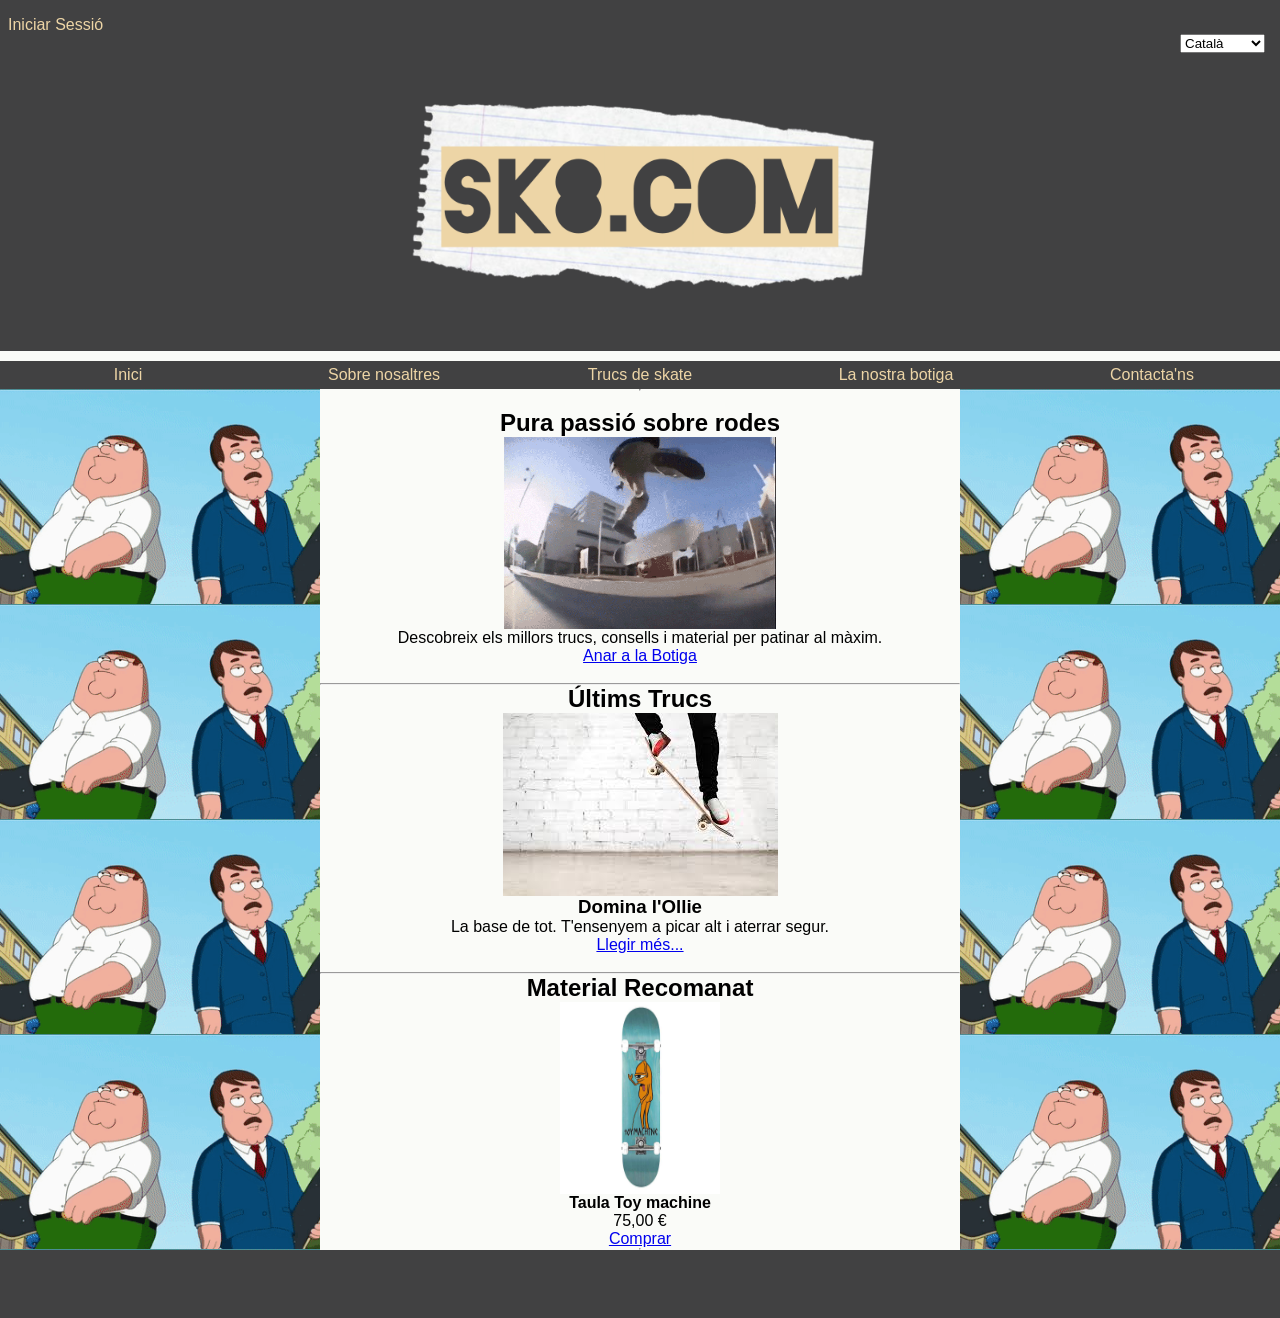
<file: index.html>
<!DOCTYPE html>
<html lang="ca">
    <head>
        <meta charset="utf-8">
        <meta http-equiv="X-UA-Compatible" content="IE=edge">
        <title>SK8.com</title>
        <meta name="author" content="Marc & Pau">
        <meta name="description" content="Skate">
        <meta name="viewport" content="width=device-width, initial-scale=1">
        <link rel="icon" type="image/x-icon" href="./img/sk8icon.png">

        <link rel="stylesheet" type="text/css" href="./css/style.css">
        <link rel="stylesheet" type="text/css" href="./css/index.css">
        <link rel="stylesheet" type="text/css" href="./css/colors.css">
        
        <script src="./js/script.js"></script>
    </head>
    <body class="body">
      <header class="header">
        <img src="./img/BannerSK8.png" alt="logo" class="logo">
        
        <div class="lang-container" style="margin-left: auto; margin-right: 15px;">
            <select id="langSelect">
              <option value="ca">Català</option>
              <option value="es">Castellano</option>
              <option value="en">English</option>
            </select>
        </div>

        <div class="loginDiv">
            <a href="./html/login.html" i18n data-ca="Iniciar Sessió" data-es="Iniciar Sesión" data-en="Login">Iniciar Sessió</a>
        </div>
      </header> 

      <nav class="nav">
        <a href="./index.html" i18n data-ca="Inici" data-es="Inicio" data-en="Home">Inici</a>
        <a href="./html/about.html" i18n data-ca="Sobre nosaltres" data-es="Sobre nosotros" data-en="About us">Sobre nosaltres</a>
        <a href="./html/posts.html" i18n data-ca="Trucs de skate" data-es="Trucos de skate" data-en="Skate tricks">Trucs de skate</a>
        <a href="./html/store.html" i18n data-ca="La nostra botiga" data-es="Nuestra tienda" data-en="Our store">La nostra botiga</a>
        <a href="./html/contact.html" i18n data-ca="Contacta'ns" data-es="Contáctanos" data-en="Contact us">Contacta'ns</a>
      </nav>

      <main class="main">
        <div class="aside"></div>
        <div class="main-content">
          <section class="hero-section">
            <div class="hero-content">
              <hr>
              <br>
                <h1 i18n data-ca="Pura passió sobre rodes" data-es="Pura pasión sobre ruedas" data-en="Pure passion on wheels">Pura passió sobre rodes</h1>
                <img src="/img/giphy.gif" alt="Skate">
                <p i18n data-ca="Descobreix els millors trucs, consells i material per patinar al màxim." data-es="Descubre los mejores trucos, consejos y material para patinar al máximo." data-en="Discover the best tricks, tips, and gear to skate to the fullest.">Descobreix els millors trucs, consells i material per patinar al màxim.</p>
                <a href="./html/store.html" class="btn btn-secondary" i18n data-ca="Anar a la Botiga" data-es="Ir a la Tienda" data-en="Go to the Store">Anar a la Botiga</a>
            </div>
          </section>

          <section class="featured-tricks">
            <br>
            <hr>
              
              <div class="tricks-grid">
                  <article class="trick-card">
                    <h2 i18n data-ca="Últims Trucs" data-es="Últimos Trucos" data-en="Latest Tricks">Últims Trucs</h2>
                      <img src="/img/images.jpg" alt="Com fer un Ollie">
                      <h3 i18n data-ca="Domina l'Ollie" data-es="Domina el Ollie" data-en="Master the Ollie">Domina l'Ollie</h3>
                      <p i18n data-ca="La base de tot. T'ensenyem a picar alt i aterrar segur." data-es="La base de todo. Te enseñamos a saltar alto y aterrizar seguro." data-en="The foundation of everything. We teach you to pop high and land safely.">La base de tot. T'ensenyem a picar alt i aterrar segur.</p>
                      <a href="./html/posts.html" i18n data-ca="Llegir més..." data-es="Leer más..." data-en="Read more...">Llegir més...</a>
                  </article>
                  </div>
          </section>

          <section class="featured-store">
            <br>
            <hr>
              
              <div class="products-flex">
                  <div class="product-item">
                    <h2 i18n data-ca="Material Recomanat" data-es="Material Recomendado" data-en="Recommended Gear">Material Recomanat</h2>
                      <img src="/img/skateboard-toy-machine-pee-sect-7625.jpg" alt="Taula Sk8">
                      <h4 i18n data-ca="Taula Toy machine" data-es="Tabla Toy machine" data-en="Toy machine deck">Taula Toy machine</h4>
                      <p>75,00 €</p>
                      <a href="./html/store.html" i18n data-ca="Comprar" data-es="Comprar" data-en="Buy">Comprar</a>
                      <hr>
                  </div>
                  </div>
          </section>

        </div>
        <div class="aside"></div>
      </main>
    
      <footer class="footer">
        <marquee behavior="scroll" direction="left">
          <div class="marqueeDiv">
            <img src="./img/sk8icon.png" alt="icon"> 
            <p i18n data-ca="Sk8. De sk8ers, per sk8ers. ©2026 Pau & Marc productions" data-es="Sk8. De sk8ers, para sk8ers. ©2026 Pau & Marc productions" data-en="Sk8. By sk8ers, for sk8ers. ©2026 Pau & Marc productions">Sk8. De sk8ers, per sk8ers. ©2026 Pau & Marc productions</p>
          </div>
        </marquee>
      </footer>
        
    </body>
</html>
</file>
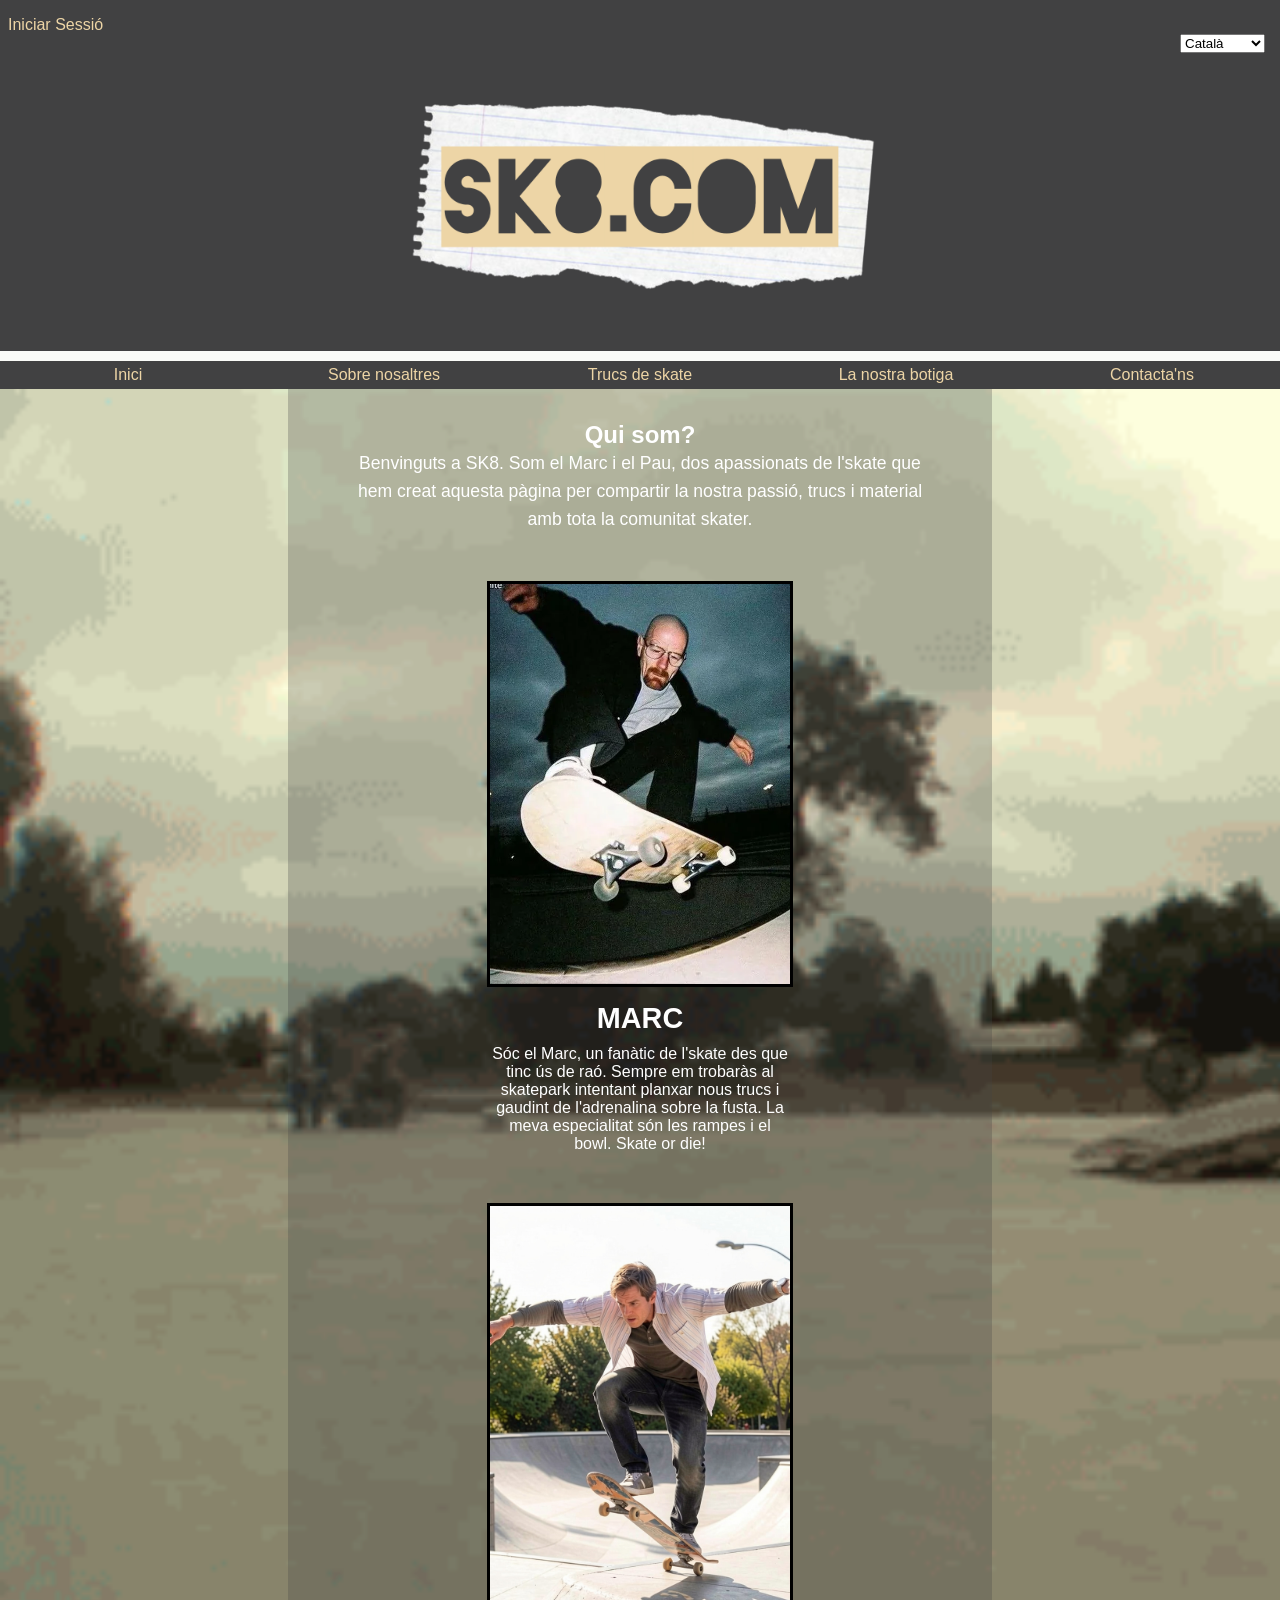
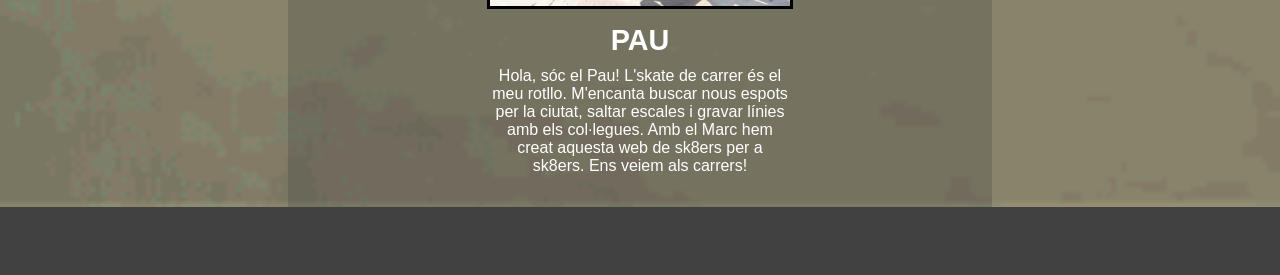
<file: html/about.html>
<!DOCTYPE html>
<html lang="ca">
    <head>
        <meta charset="utf-8">
        <meta http-equiv="X-UA-Compatible" content="IE=edge">
        <title i18n data-ca="SK8.com - Sobre nosaltres" data-es="SK8.com - Sobre nosotros" data-en="SK8.com - About us">SK8.com - Sobre nosaltres</title>
        <meta name="author" content="Marc & Pau">
        <meta name="description" content="Skate">
        <meta name="viewport" content="width=device-width, initial-scale=1">
        <link rel="icon" type="image/x-icon" href="./../img/sk8icon.png">

        <link rel="stylesheet" type="text/css" href="./../css/style.css">
        <link rel="stylesheet" type="text/css" href="./../css/about.css">
        <link rel="stylesheet" type="text/css" href="./../css/colors.css">
        
        <script src="./../js/script.js"></script>
    </head>
    <body class="body">
      <header class="header">
        <img src="./../img/BannerSK8.png" alt="logo" class="logo">
        
        <div class="lang-container" style="margin-left: auto; margin-right: 15px;">
            <select id="langSelect">
              <option value="ca">Català</option>
              <option value="es">Castellano</option>
              <option value="en">English</option>
            </select>
        </div>

        <div class="loginDiv">
            <a href="../html/login.html" i18n data-ca="Iniciar Sessió" data-es="Iniciar Sesión" data-en="Login">Iniciar Sessió</a>
        </div>
      </header> 

      <nav class="nav">
        <a href="../index.html" i18n data-ca="Inici" data-es="Inicio" data-en="Home">Inici</a>
        <a href="./../html/about.html" i18n data-ca="Sobre nosaltres" data-es="Sobre nosotros" data-en="About us">Sobre nosaltres</a>
        <a href="./../html/posts.html" i18n data-ca="Trucs de skate" data-es="Trucos de skate" data-en="Skate tricks">Trucs de skate</a>
        <a href="./../html/store.html" i18n data-ca="La nostra botiga" data-es="Nuestra tienda" data-en="Our store">La nostra botiga</a>
        <a href="./../html/contact.html" i18n data-ca="Contacta'ns" data-es="Contáctanos" data-en="Contact us">Contacta'ns</a>
      </nav>

      <main class="main">
        <section class="about-section">
            <h1 class="about-title" i18n data-ca="Qui som?" data-es="¿Quiénes somos?" data-en="Who are we?">Qui som?</h1>
            <p class="about-intro" i18n data-ca="Benvinguts a SK8. Som el Marc i el Pau, dos apassionats de l'skate que hem creat aquesta pàgina per compartir la nostra passió, trucs i material amb tota la comunitat skater." data-es="Bienvenidos a SK8. Somos Marc y Pau, dos apasionados del skate que hemos creado esta página para compartir nuestra pasión, trucos y material con toda la comunidad skater." data-en="Welcome to SK8. We are Marc and Pau, two skate enthusiasts who have created this page to share our passion, tricks, and gear with the whole skater community.">Benvinguts a SK8. Som el Marc i el Pau, dos apassionats de l'skate que hem creat aquesta pàgina per compartir la nostra passió, trucs i material amb tota la comunitat skater.</p>
            
            <div class="team-container">
                <article class="profile">
                    <img src="/img/Marcpfp.jpg" alt="Foto d'en Marc" class="profile-img">
                    <div class="profile-info">
                        <h2>Marc</h2>
                        <p i18n data-ca="Sóc el Marc, un fanàtic de l'skate des que tinc ús de raó. Sempre em trobaràs al skatepark intentant planxar nous trucs i gaudint de l'adrenalina sobre la fusta. La meva especialitat són les rampes i el bowl. Skate or die!" data-es="Soy Marc, un fanático del skate desde que tengo uso de razón. Siempre me encontrarás en el skatepark intentando planchar nuevos trucos y disfrutando de la adrenalina sobre la madera. Mi especialidad son las rampas y el bowl. ¡Skate or die!" data-en="I'm Marc, a skate fanatic for as long as I can remember. You'll always find me at the skatepark trying to land new tricks and enjoying the adrenaline on the wood. My specialty is ramps and the bowl. Skate or die!">Sóc el Marc, un fanàtic de l'skate des que tinc ús de raó. Sempre em trobaràs al skatepark intentant planxar nous trucs i gaudint de l'adrenalina sobre la fusta. La meva especialitat són les rampes i el bowl. Skate or die!</p>
                    </div>
                </article>
                
                <article class="profile">
                    <img src="/img/pfppau.png" alt="Foto d'en Pau" class="profile-img">
                    <div class="profile-info">
                        <h2>Pau</h2>
                        <p i18n data-ca="Hola, sóc el Pau! L'skate de carrer és el meu rotllo. M'encanta buscar nous espots per la ciutat, saltar escales i gravar línies amb els col·legues. Amb el Marc hem creat aquesta web de sk8ers per a sk8ers. Ens veiem als carrers!" data-es="¡Hola, soy Pau! El skate de calle es lo mío. Me encanta buscar nuevos spots por la ciudad, saltar escaleras y grabar líneas con los colegas. Con Marc hemos creado esta web de sk8ers para sk8ers. ¡Nos vemos en las calles!" data-en="Hi, I'm Pau! Street skating is my thing. I love looking for new spots around the city, jumping stairs, and filming lines with my friends. Marc and I created this site by sk8ers for sk8ers. See you in the streets!">Hola, sóc el Pau! L'skate de carrer és el meu rotllo. M'encanta buscar nous espots per la ciutat, saltar escales i gravar línies amb els col·legues. Amb el Marc hem creat aquesta web de sk8ers per a sk8ers. Ens veiem als carrers!</p>
                    </div>
                </article>
            </div>
        </section>
      </main>

      <footer class="footer">
        <marquee behavior="scroll" direction="left">
          <div class="marqueeDiv">
            <img src="./../img/sk8icon.png" alt="icon"> 
            <p i18n data-ca="Sk8. De sk8ers, per sk8ers. ©2026 Pau & Marc productions" data-es="Sk8. De sk8ers, para sk8ers. ©2026 Pau & Marc productions" data-en="Sk8. By sk8ers, for sk8ers. ©2026 Pau & Marc productions">Sk8. De sk8ers, per sk8ers. ©2026 Pau & Marc productions</p>
          </div>
        </marquee>
      </footer>
    </body>
</html>
</file>
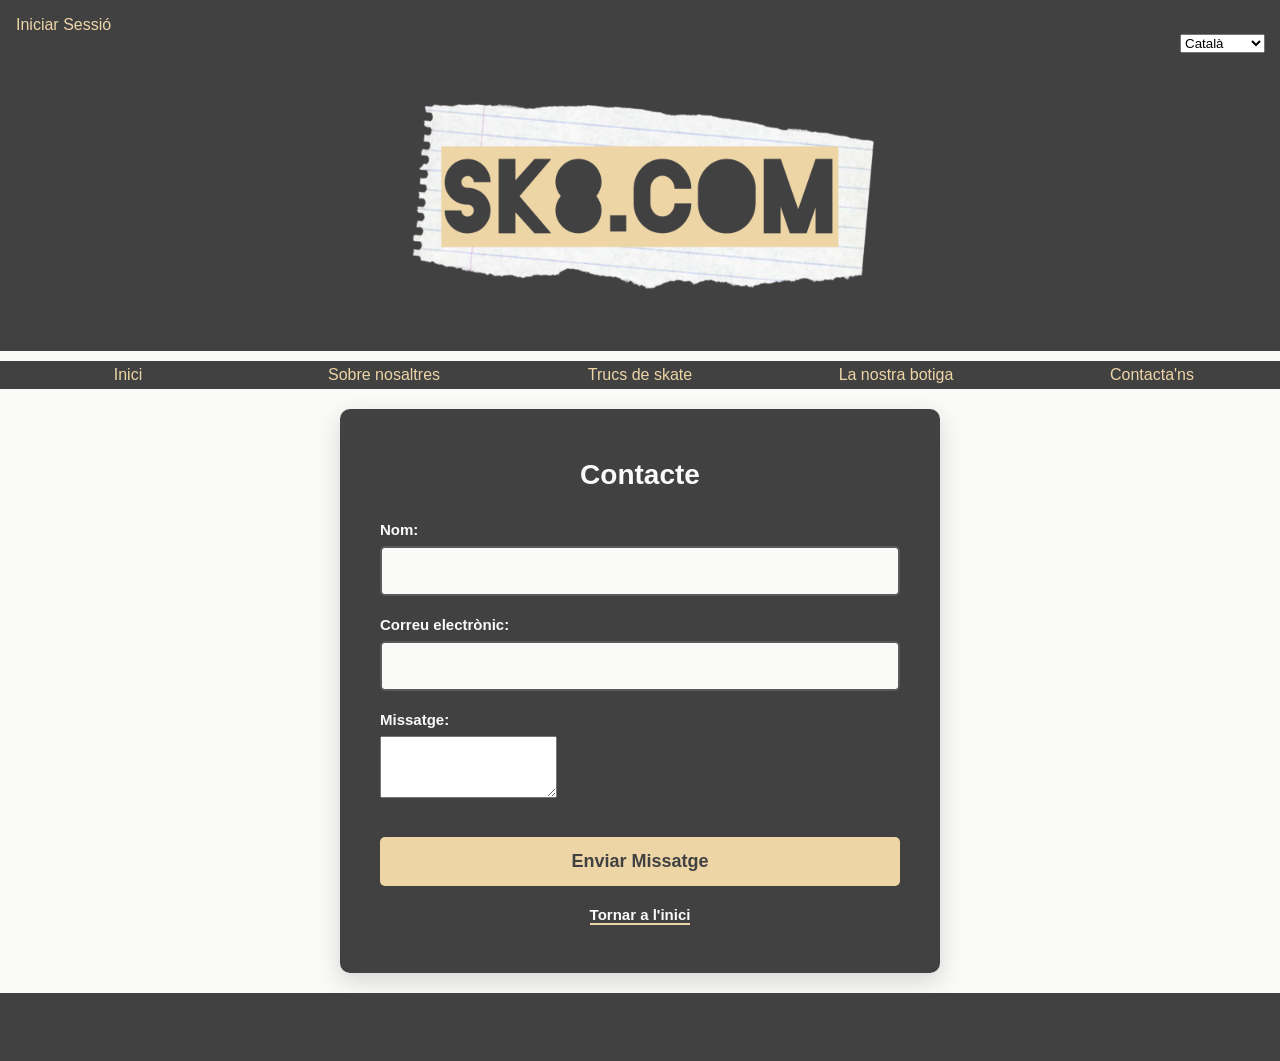
<file: html/contact.html>
<!DOCTYPE html>
<html lang="ca">
<head>
    <meta charset="UTF-8">
    <meta name="viewport" content="width=device-width, initial-scale=1.0">
    <title i18n data-ca="Blog - SK8 | Contacte" data-es="Blog - SK8 | Contacto" data-en="Blog - SK8 | Contact">Blog - SK8 | Contacte</title>
    <link rel="stylesheet" href="/css/style.css">
    <link rel="stylesheet" href="/css/login.css">
    
    <script src="../js/script.js"></script>
</head>
<body class="body">
    <header class="header">
        <img src="./../img/BannerSK8.png" alt="logo" class="logo">
        
        <div class="lang-container" style="margin-left: auto; margin-right: 15px;">
            <select id="langSelect">
              <option value="ca">Català</option>
              <option value="es">Castellano</option>
              <option value="en">English</option>
            </select>
        </div>

        <div class="loginDiv"><a href="../html/login.html" i18n data-ca="Iniciar Sessió" data-es="Iniciar Sesión" data-en="Login">Iniciar Sessió</a></div>
    </header>

    <nav class="nav">
        <a href="../index.html" i18n data-ca="Inici" data-es="Inicio" data-en="Home">Inici</a>
        <a href="../html/about.html" i18n data-ca="Sobre nosaltres" data-es="Sobre nosotros" data-en="About us">Sobre nosaltres</a>
        <a href="../html/posts.html" i18n data-ca="Trucs de skate" data-es="Trucos de skate" data-en="Skate tricks">Trucs de skate</a>
        <a href="../html/store.html" i18n data-ca="La nostra botiga" data-es="Nuestra tienda" data-en="Our store">La nostra botiga</a>
        <a href="../html/contact.html" i18n data-ca="Contacta'ns" data-es="Contáctanos" data-en="Contact us">Contacta'ns</a>
    </nav>

    <main class="main">
        <div class="contenidor">
            <div class="caixa-formulari">
                <h2 i18n data-ca="Contacte" data-es="Contacto" data-en="Contact">Contacte</h2>
                
                <form action="#" method="POST">
                    <div class="grup-input">
                        <label for="name" i18n data-ca="Nom:" data-es="Nombre:" data-en="Name:">Nom:</label>
                        <input type="text" id="name" name="name" required>
                    </div>

                    <div class="grup-input">
                        <label for="email" i18n data-ca="Correu electrònic:" data-es="Correo electrónico:" data-en="Email:">Correu electrònic:</label>
                        <input type="email" id="email" name="email" required>
                    </div>

                    <div class="grup-input">
                        <label for="message" i18n data-ca="Missatge:" data-es="Mensaje:" data-en="Message:">Missatge:</label>
                        <textarea id="message" name="message" rows="4" required></textarea>
                    </div>

                    <button type="submit" class="boto" i18n data-ca="Enviar Missatge" data-es="Enviar Mensaje" data-en="Send Message">Enviar Missatge</button>
                </form>
                
                <div class="text-canvi">
                    <p><a href="/" i18n data-ca="Tornar a l'inici" data-es="Volver al inicio" data-en="Return to home">Tornar a l'inici</a></p>
                </div>
            </div>
        </div>
    </main>

    <footer class="footer">
        <marquee behavior="scroll" direction="left">
        <div class="marqueeDiv">
            <img src="../img/sk8icon.png" alt="icon">
            <p i18n data-ca="Sk8. De sk8ers, per sk8ers. ©2026 Pau & Marc productions" data-es="Sk8. De sk8ers, para sk8ers. ©2026 Pau & Marc productions" data-en="Sk8. By sk8ers, for sk8ers. ©2026 Pau & Marc productions">Sk8. De sk8ers, per sk8ers. ©2026 Pau & Marc productions</p>
        </div>
        </marquee>
    </footer>
</body>
</html>
</file>
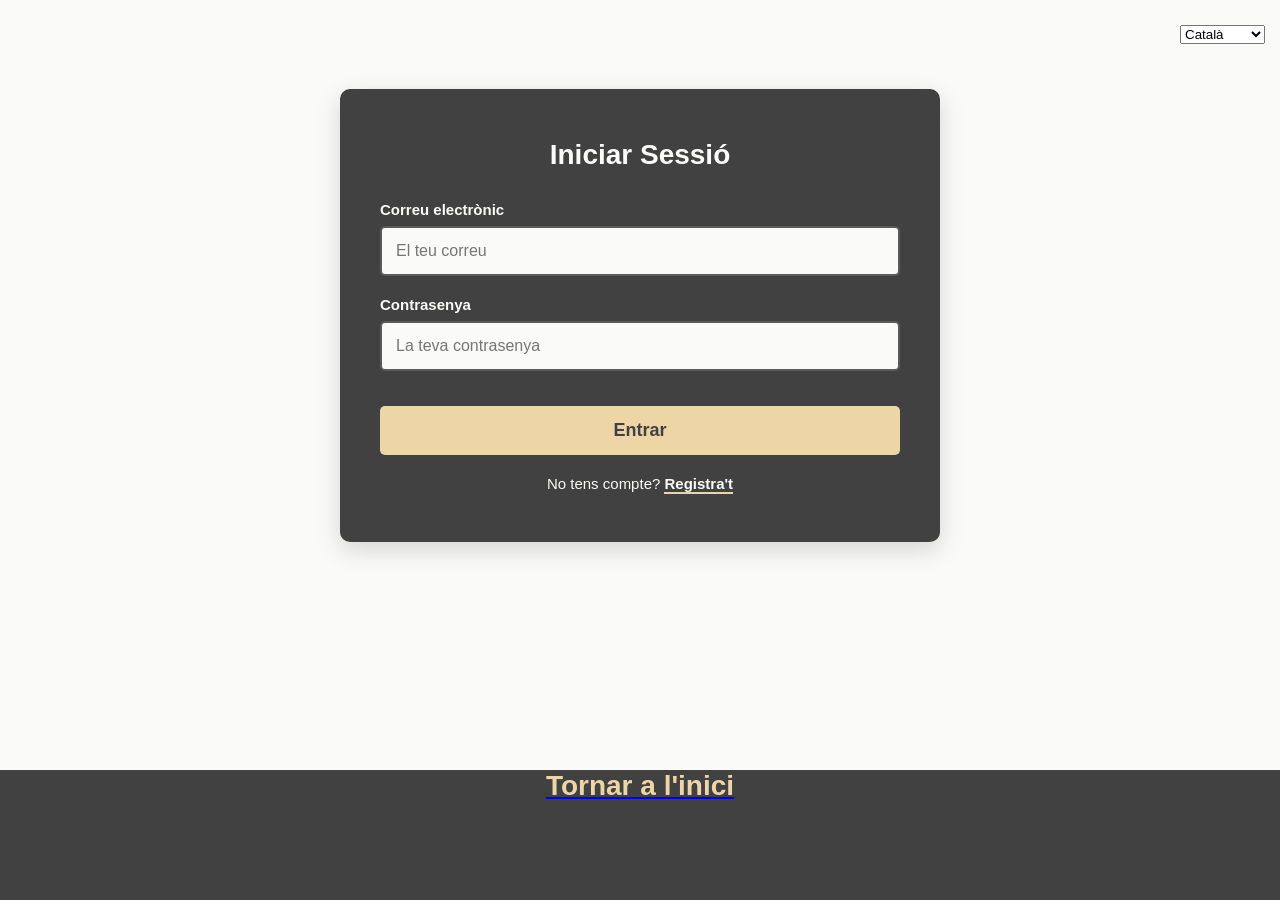
<file: html/login.html>
<!DOCTYPE html>
<html lang="ca">
<head>
    <meta charset="UTF-8">
    <meta name="viewport" content="width=device-width, initial-scale=1.0">
    <title i18n data-ca="Iniciar Sessió" data-es="Iniciar Sesión" data-en="Login">Iniciar Sessió</title>
    <link rel="icon" type="image/x-icon" href="./img/logoSK8nopaper.png">
    <link rel="stylesheet" href="/css/login.css">
    <link rel="stylesheet" href="/css/style.css">
    
    <script src="../js/script.js"></script>
</head>
<body class="body">
    <div class="lang-container" style="text-align: right; padding: 15px;">
        <select id="langSelect">
          <option value="ca">Català</option>
          <option value="es">Castellano</option>
          <option value="en">English</option>
        </select>
    </div>

    <div class="contenidor">
        <div class="caixa-formulari">
            <h2 i18n data-ca="Iniciar Sessió" data-es="Iniciar Sesión" data-en="Login">Iniciar Sessió</h2>
            <form action="#">
                <div class="grup-input">
                    <label for="login-email" i18n data-ca="Correu electrònic" data-es="Correo electrónico" data-en="Email">Correu electrònic</label>
                    <input type="email" id="login-email" placeholder="El teu correu" required>
                </div>
                <div class="grup-input">
                    <label for="login-password" i18n data-ca="Contrasenya" data-es="Contraseña" data-en="Password">Contrasenya</label>
                    <input type="password" id="login-password" placeholder="La teva contrasenya" required>
                </div>
                <button type="submit" class="boto" i18n data-ca="Entrar" data-es="Entrar" data-en="Log in">Entrar</button>
                <p class="text-canvi">
                    <span i18n data-ca="No tens compte? " data-es="¿No tienes cuenta? " data-en="Don't have an account? ">No tens compte? </span> 
                    <a href="register.html" i18n data-ca="Registra't" data-es="Regístrate" data-en="Sign up">Registra't</a>
                </p>
            </form>
        </div>
    </div>
    
    <footer class="footer">
        <a href="./../index.html"><h2 i18n data-ca="Tornar a l'inici" data-es="Volver al inicio" data-en="Return to home">Tornar a l'inici</h2></a>
        <marquee behavior="scroll" direction="left">
            <div class="marqueeDiv">
            <img src="./../img/sk8icon.png" alt="icon"> 
            <p i18n data-ca="Sk8. De sk8ers, per sk8ers. ©2026 Pau & Marc productions" data-es="Sk8. De sk8ers, para sk8ers. ©2026 Pau & Marc productions" data-en="Sk8. By sk8ers, for sk8ers. ©2026 Pau & Marc productions">Sk8. De sk8ers, per sk8ers. ©2026 Pau & Marc productions</p>
            </div>
        </marquee>
    </footer>
</body>
</html>
</file>
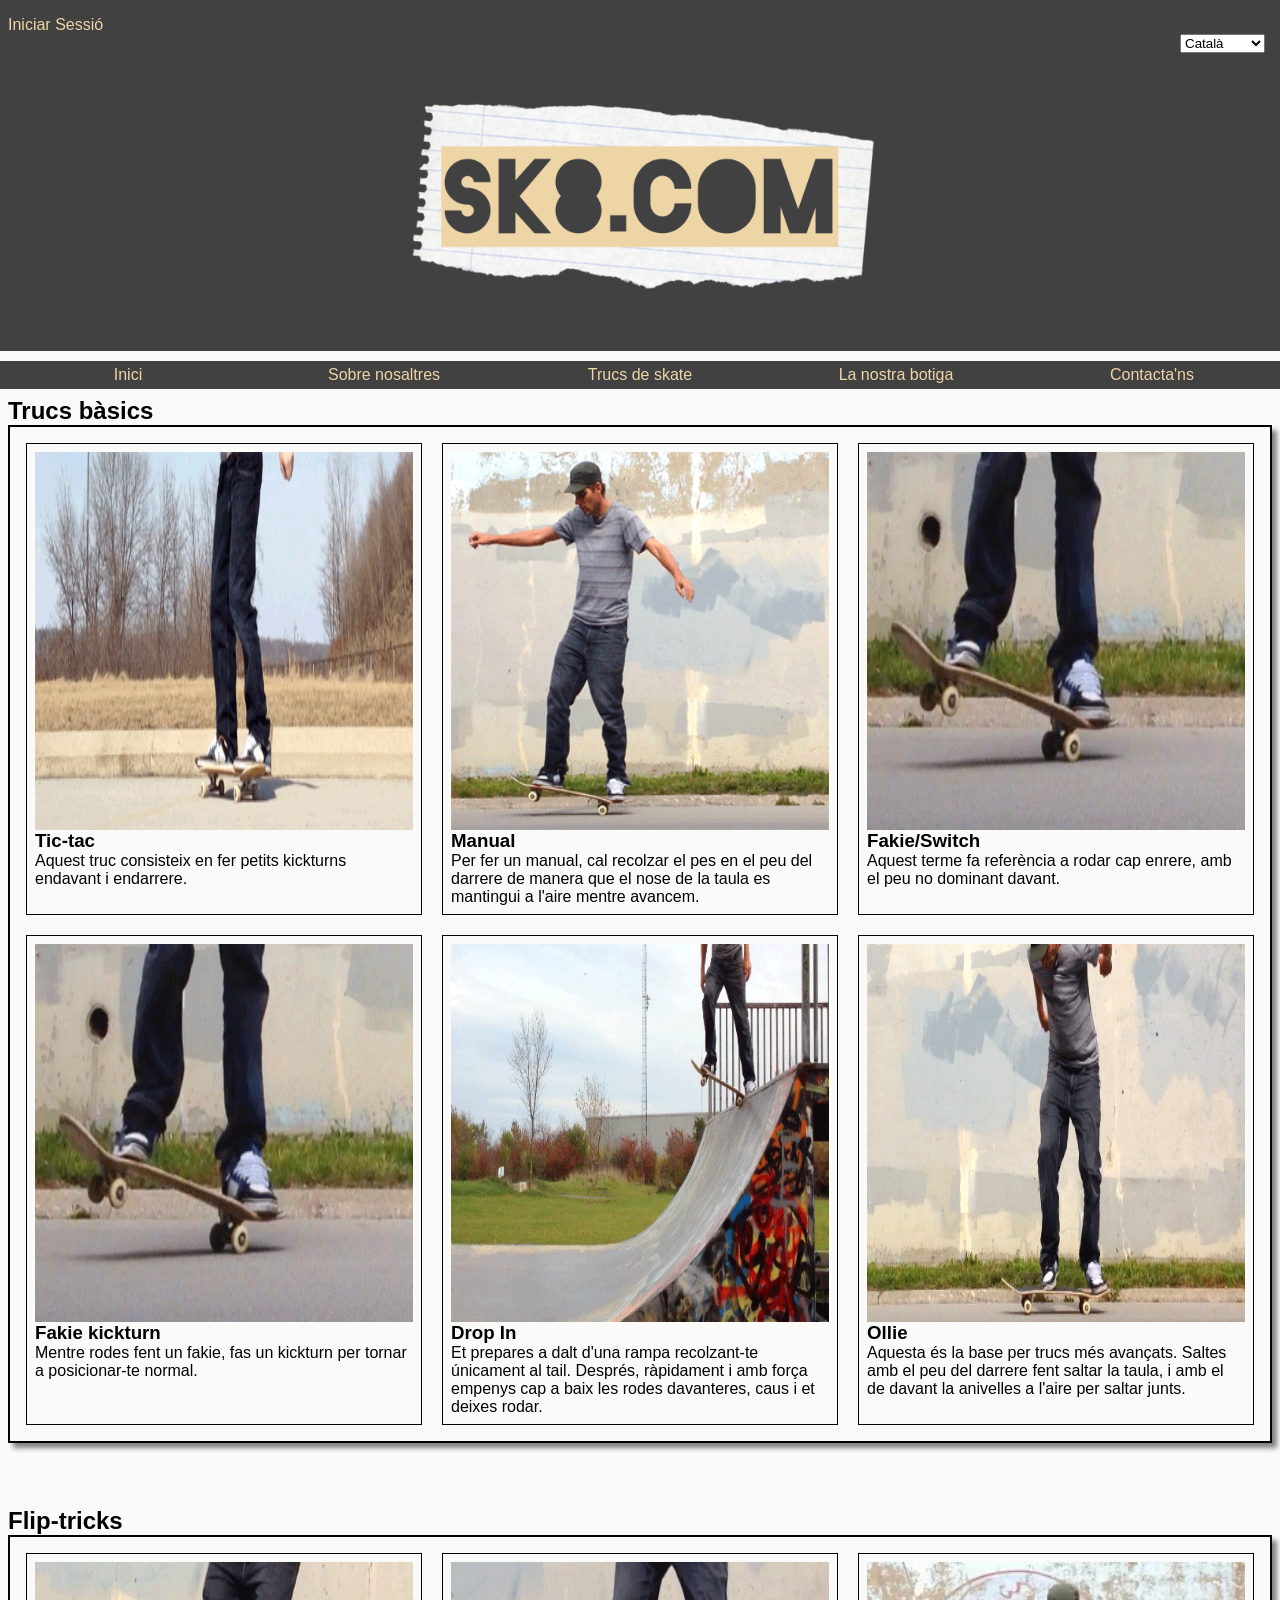
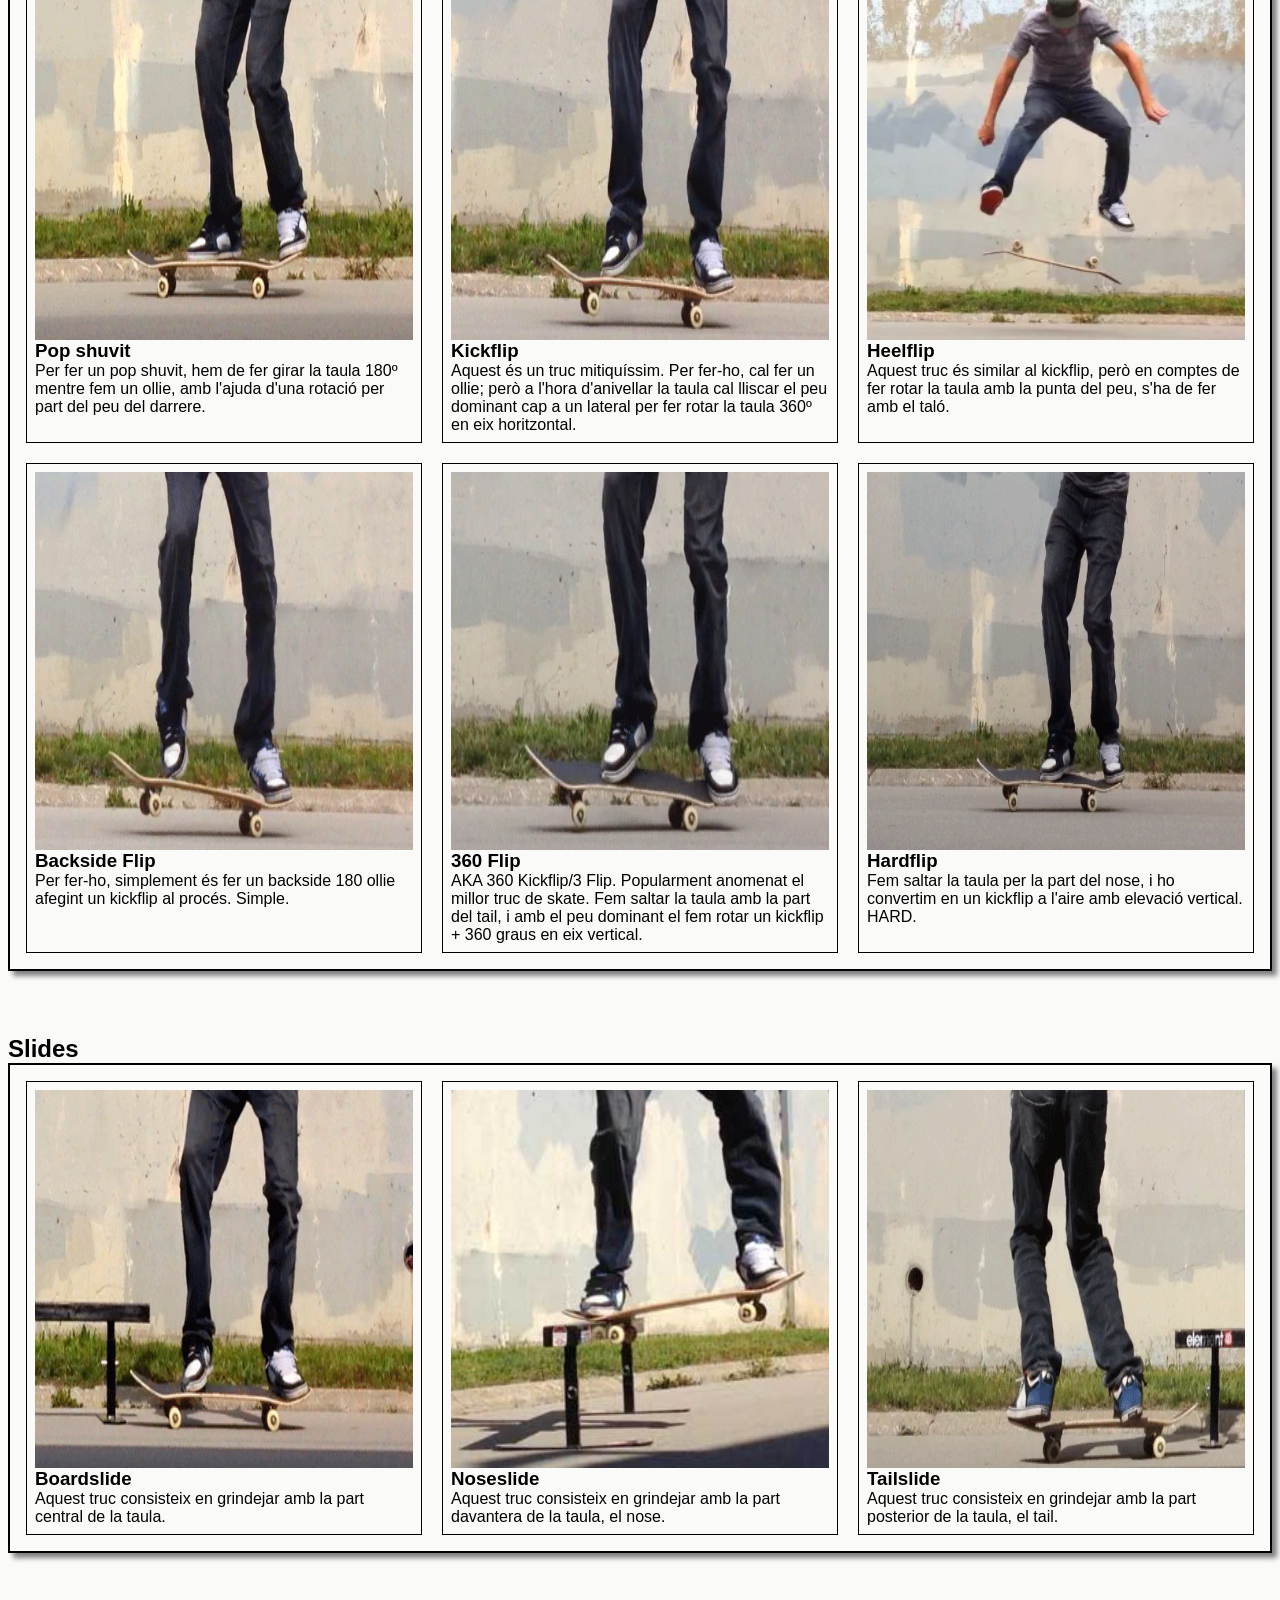
<file: html/posts.html>
<!DOCTYPE html>
<html lang="ca">
    <head>
        <meta charset="utf-8">
        <meta http-equiv="X-UA-Compatible" content="IE=edge">
        <title>SK8.com - Trucs de Skate</title>
        <meta name="author" content="Marc & Pau">
        <meta name="description" content="Skate">
        <meta name="viewport" content="width=device-width, initial-scale=1">
        <link rel="icon" type="image/x-icon" href="./../img/sk8icon.png">

        <link rel="stylesheet" type="text/css" href="./../css/style.css">
        <link rel="stylesheet" type="text/css" href="./../css/posts.css">
        <link rel="stylesheet" type="text/css" href="./../css/colors.css">

        <script src="./../js/script.js"></script>
    </head>
    <body class="body">
      <header class="header">
        <img src="./../img/BannerSK8.png" alt="logo" class="logo">
        
        <div class="lang-container" style="margin-left: auto; margin-right: 15px;">
            <select id="langSelect">
              <option value="ca">Català</option>
              <option value="es">Castellano</option>
              <option value="en">English</option>
            </select>
        </div>

        <div class="loginDiv">
            <a href="../html/login.html" i18n data-ca="Iniciar Sessió" data-es="Iniciar Sesión" data-en="Login">Iniciar Sessió</a>
        </div>
      </header> 

      <nav class="nav">
        <a href="../index.html" i18n data-ca="Inici" data-es="Inicio" data-en="Home">Inici</a>
        <a href="./../html/about.html" i18n data-ca="Sobre nosaltres" data-es="Sobre nosotros" data-en="About us">Sobre nosaltres</a>
        <a href="./../html/posts.html" i18n data-ca="Trucs de skate" data-es="Trucos de skate" data-en="Skate tricks">Trucs de skate</a>
        <a href="./../html/store.html" i18n data-ca="La nostra botiga" data-es="Nuestra tienda" data-en="Our store">La nostra botiga</a>
        <a href="./../html/contact.html" i18n data-ca="Contacta'ns" data-es="Contáctanos" data-en="Contact us">Contacta'ns</a>
      </nav>

      <main class="main">
        <h2 i18n data-ca="Trucs bàsics" data-es="Trucos básicos" data-en="Basic tricks">Trucs bàsics</h2>
        <div class="section">
          <div class="section-container">
              <div class="img-div">
                  <img src="../img/tricks/tic-tac.gif" alt="trick">
              </div>
              <div class="description-div">
                <h3 i18n data-ca="Tic-tac" data-es="Tic-tac" data-en="Tic-tac">Tic-tac</h3>
                <p i18n data-ca="Aquest truc consisteix en fer petits kickturns endavant i endarrere." data-es="Este truco consiste en hacer pequeños kickturns hacia adelante y hacia atrás." data-en="This trick consists of doing small kickturns back and forth.">Aquest truc consisteix en fer petits kickturns endavant i endarrere.</p>
              </div>
          </div>
          <div class="section-container">
              <div class="img-div">
                  <img src="../img/tricks/skateboard-manual.gif" alt="trick">
              </div>
              <div class="description-div">
                <h3 i18n data-ca="Manual" data-es="Manual" data-en="Manual">Manual</h3>
                <p i18n data-ca="Per fer un manual, cal recolzar el pes en el peu del darrere de manera que el nose de la taula es mantingui a l'aire mentre avancem." data-es="Para hacer un manual, hay que apoyar el peso en el pie trasero de manera que el nose de la tabla se mantenga en el aire mientras avanzamos." data-en="To do a manual, you need to shift your weight to your back foot so that the nose of the board stays in the air while moving forward.">Per fer un manual, cal recolzar el pes en el peu del darrere de manera que el nose de la taula es mantingui a l'aire mentre avancem.</p>
              </div>
          </div>
          <div class="section-container">
              <div class="img-div">
                  <img src="../img/tricks/fakie-kickturn.gif" alt="trick">
              </div>
              <div class="description-div">
                <h3 i18n data-ca="Fakie/Switch" data-es="Fakie/Switch" data-en="Fakie/Switch">Fakie/Switch</h3>
                <p i18n data-ca="Aquest terme fa referència a rodar cap enrere, amb el peu no dominant davant." data-es="Este término hace referencia a rodar hacia atrás, con el pie no dominante delante." data-en="This term refers to riding backward, with your non-dominant foot forward.">Aquest terme fa referència a rodar cap enrere, amb el peu no dominant davant.</p>
              </div>
          </div>
          <div class="section-container">
              <div class="img-div">
                  <img src="../img/tricks/fakie-kickturn.gif" alt="trick">
              </div>
              <div class="description-div">
                <h3 i18n data-ca="Fakie kickturn" data-es="Fakie kickturn" data-en="Fakie kickturn">Fakie kickturn</h3>
                <p i18n data-ca="Mentre rodes fent un fakie, fas un kickturn per tornar a posicionar-te normal." data-es="Mientras ruedas en fakie, haces un kickturn para volver a posicionarte normal." data-en="While riding fakie, you do a kickturn to return to a normal stance.">Mentre rodes fent un fakie, fas un kickturn per tornar a posicionar-te normal.</p>
              </div>
          </div>
          <div class="section-container">
              <div class="img-div">
                  <img src="../img/tricks/drop-in.gif" alt="trick">
              </div>
              <div class="description-div">
                <h3 i18n data-ca="Drop In" data-es="Drop In" data-en="Drop In">Drop In</h3>
                <p i18n data-ca="Et prepares a dalt d'una rampa recolzant-te únicament al tail. Després, ràpidament i amb força empenys cap a baix les rodes davanteres, caus i et deixes rodar." data-es="Te preparas en lo alto de una rampa apoyándote únicamente en el tail. Luego, rápidamente y con fuerza empujas hacia abajo las ruedas delanteras, caes y te dejas rodar." data-en="You set up at the top of a ramp leaning solely on the tail. Then, quickly and forcefully, you push the front wheels down, drop in, and let yourself roll.">Et prepares a dalt d'una rampa recolzant-te únicament al tail. Després, ràpidament i amb força empenys cap a baix les rodes davanteres, caus i et deixes rodar.</p>
              </div>
          </div>
          <div class="section-container">
              <div class="img-div">
                  <img src="../img/tricks/ollie.gif" alt="trick">
              </div>
              <div class="description-div">
                <h3 i18n data-ca="Ollie" data-es="Ollie" data-en="Ollie">Ollie</h3>
                <p i18n data-ca="Aquesta és la base per trucs més avançats. Saltes amb el peu del darrere fent saltar la taula, i amb el de davant la anivelles a l'aire per saltar junts." data-es="Esta es la base para trucos más avanzados. Saltas con el pie trasero haciendo saltar la tabla, y con el de delante la nivelas en el aire para saltar juntos." data-en="This is the foundation for more advanced tricks. You pop the board with your back foot, and level it in the air with your front foot to jump together.">Aquesta és la base per trucs més avançats. Saltes amb el peu del darrere fent saltar la taula, i amb el de davant la anivelles a l'aire per saltar junts.</p>
              </div>
          </div>

        </div>

        <h2 i18n data-ca="Flip-tricks" data-es="Flip-tricks" data-en="Flip-tricks">Flip-tricks</h2>
        <div class="section">
          <div class="section-container">
              <div class="img-div">
                  <img src="../img/tricks/pop-shuvit.gif" alt="trick">
              </div>
              <div class="description-div">
                <h3 i18n data-ca="Pop shuvit" data-es="Pop shuvit" data-en="Pop shuvit">Pop shuvit</h3>
                <p i18n data-ca="Per fer un pop shuvit, hem de fer girar la taula 180º mentre fem un ollie, amb l'ajuda d'una rotació per part del peu del darrere." data-es="Para hacer un pop shuvit, debemos hacer girar la tabla 180º mientras hacemos un ollie, con la ayuda de una rotación por parte del pie trasero." data-en="To do a pop shuvit, we must spin the board 180º while doing an ollie, with the help of a scoop from the back foot.">Per fer un pop shuvit, hem de fer girar la taula 180º mentre fem un ollie, amb l'ajuda d'una rotació per part del peu del darrere.</p>
              </div>
          </div>
          <div class="section-container">
              <div class="img-div">
                  <img src="../img/tricks/kickflip.gif" alt="trick">
              </div>
              <div class="description-div">
                <h3 i18n data-ca="Kickflip" data-es="Kickflip" data-en="Kickflip">Kickflip</h3>
                <p i18n data-ca="Aquest és un truc mitiquíssim. Per fer-ho, cal fer un ollie; però a l'hora d'anivellar la taula cal lliscar el peu dominant cap a un lateral per fer rotar la taula 360º en eix horitzontal." data-es="Este es un truco mitiquísimo. Para hacerlo, hay que hacer un ollie; pero a la hora de nivelar la tabla hay que deslizar el pie dominante hacia un lateral para hacer rotar la tabla 360º en el eje horizontal." data-en="This is an iconic trick. To do it, you need to do an ollie; but when leveling the board, you flick your dominant foot to the side to make the board rotate 360º on its horizontal axis.">Aquest és un truc mitiquíssim. Per fer-ho, cal fer un ollie; però a l'hora d'anivellar la taula cal lliscar el peu dominant cap a un lateral per fer rotar la taula 360º en eix horitzontal.</p>
              </div>
          </div>
          <div class="section-container">
              <div class="img-div">
                  <img src="../img/tricks/heelflip.png" alt="trick">
              </div>
              <div class="description-div">
                <h3 i18n data-ca="Heelflip" data-es="Heelflip" data-en="Heelflip">Heelflip</h3>
                <p i18n data-ca="Aquest truc és similar al kickflip, però en comptes de fer rotar la taula amb la punta del peu, s'ha de fer amb el taló." data-es="Este truco es similar al kickflip, pero en lugar de hacer rotar la tabla con la punta del pie, se debe hacer con el talón." data-en="This trick is similar to the kickflip, but instead of flicking the board with your toe, you do it with your heel.">Aquest truc és similar al kickflip, però en comptes de fer rotar la taula amb la punta del peu, s'ha de fer amb el taló.</p>
              </div>
          </div>
          <div class="section-container">
              <div class="img-div">
                  <img src="../img/tricks/bs-kickflip.gif" alt="trick">
              </div>
              <div class="description-div">
                <h3 i18n data-ca="Backside Flip" data-es="Backside Flip" data-en="Backside Flip">Backside Flip</h3>
                <p i18n data-ca="Per fer-ho, simplement és fer un backside 180 ollie afegint un kickflip al procés. Simple." data-es="Para hacerlo, simplemente es hacer un backside 180 ollie añadiendo un kickflip al proceso. Simple." data-en="To do this, it's simply doing a backside 180 ollie and adding a kickflip to the process. Simple.">Per fer-ho, simplement és fer un backside 180 ollie afegint un kickflip al procés. Simple.</p>
              </div>
          </div>
          <div class="section-container">
              <div class="img-div">
                  <img src="../img/tricks/360flip.gif" alt="trick">
              </div>
              <div class="description-div">
                <h3 i18n data-ca="360 Flip" data-es="360 Flip" data-en="360 Flip">360 Flip</h3>
                <p i18n data-ca="AKA 360 Kickflip/3 Flip. Popularment anomenat el millor truc de skate. Fem saltar la taula amb la part del tail, i amb el peu dominant el fem rotar un kickflip + 360 graus en eix vertical." data-es="AKA 360 Kickflip/3 Flip. Popularmente considerado el mejor truco de skate. Hacemos saltar la tabla con la parte del tail, y con el pie dominante la hacemos rotar un kickflip + 360 grados en el eje vertical." data-en="AKA 360 Kickflip/3 Flip. Popularly called the best skate trick. We pop the board with the tail, and with the dominant foot we make it rotate a kickflip + 360 degrees on the vertical axis.">AKA 360 Kickflip/3 Flip. Popularment anomenat el millor truc de skate. Fem saltar la taula amb la part del tail, i amb el peu dominant el fem rotar un kickflip + 360 graus en eix vertical.</p>
              </div>
          </div>
          <div class="section-container">
              <div class="img-div">
                  <img src="../img/tricks/hardflip.gif" alt="trick">
              </div>
              <div class="description-div">
                <h3 i18n data-ca="Hardflip" data-es="Hardflip" data-en="Hardflip">Hardflip</h3>
                <p i18n data-ca="Fem saltar la taula per la part del nose, i ho convertim en un kickflip a l'aire amb elevació vertical. HARD." data-es="Hacemos saltar la tabla por la parte del nose, y lo convertimos en un kickflip en el aire con elevación vertical. HARD." data-en="We pop the board from the nose, and turn it into a kickflip in the air with vertical elevation. HARD.">Fem saltar la taula per la part del nose, i ho convertim en un kickflip a l'aire amb elevació vertical. HARD.</p>
              </div>
          </div>

        </div>

        <h2 i18n data-ca="Slides" data-es="Slides" data-en="Slides">Slides</h2>
        <div class="section">
          <div class="section-container">
              <div class="img-div">
                  <img src="../img/tricks/board-slide.gif" alt="trick">
              </div>
              <div class="description-div">
                <h3 i18n data-ca="Boardslide" data-es="Boardslide" data-en="Boardslide">Boardslide</h3>
                <p i18n data-ca="Aquest truc consisteix en grindejar amb la part central de la taula." data-es="Este truco consiste en grindar con la parte central de la tabla." data-en="This trick consists of grinding with the center part of the board.">Aquest truc consisteix en grindejar amb la part central de la taula.</p>
              </div>
          </div>
          <div class="section-container">
              <div class="img-div">
                  <img src="../img/tricks/ns-slide.jpg" alt="trick">
              </div>
              <div class="description-div">
                <h3 i18n data-ca="Noseslide" data-es="Noseslide" data-en="Noseslide">Noseslide</h3>
                <p i18n data-ca="Aquest truc consisteix en grindejar amb la part davantera de la taula, el nose." data-es="Este truco consiste en grindar con la parte delantera de la tabla, el nose." data-en="This trick consists of grinding with the front part of the board, the nose.">Aquest truc consisteix en grindejar amb la part davantera de la taula, el nose.</p>
              </div>
          </div>
          <div class="section-container">
              <div class="img-div">
                  <img src="../img/tricks/bs-slide.gif" alt="trick">
              </div>
              <div class="description-div">
                <h3 i18n data-ca="Tailslide" data-es="Tailslide" data-en="Tailslide">Tailslide</h3>
                <p i18n data-ca="Aquest truc consisteix en grindejar amb la part posterior de la taula, el tail." data-es="Este truco consiste en grindar con la parte posterior de la tabla, el tail." data-en="This trick consists of grinding with the back part of the board, the tail.">Aquest truc consisteix en grindejar amb la part posterior de la taula, el tail.</p>
              </div>
          </div>
          
        </div>
      </main>

      <footer class="footer">
        <marquee behavior="scroll" direction="left">
          <div class="marqueeDiv">
            <img src="./../img/sk8icon.png" alt="icon"> 
            <p i18n data-ca="Sk8. De sk8ers, per sk8ers. ©2026 Pau & Marc productions" data-es="Sk8. De sk8ers, para sk8ers. ©2026 Pau & Marc productions" data-en="Sk8. By sk8ers, for sk8ers. ©2026 Pau & Marc productions">Sk8. De sk8ers, per sk8ers. ©2026 Pau & Marc productions</p>
          </div>
        </marquee>
      </footer>
        
    </body>
</html>
</file>
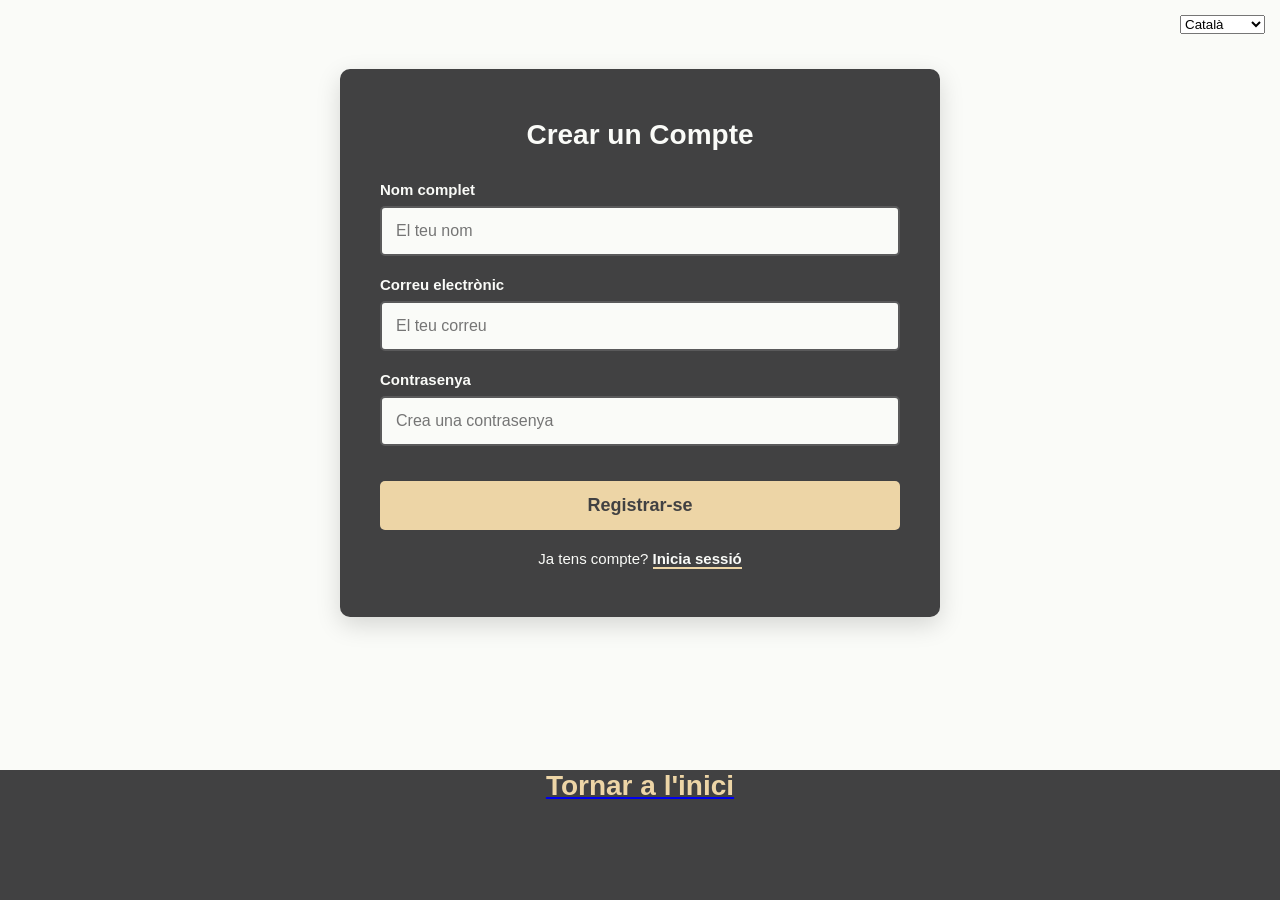
<file: html/register.html>
<!DOCTYPE html>
<html lang="ca">
<head>
    <meta charset="UTF-8">
    <meta name="viewport" content="width=device-width, initial-scale=1.0">
    <title i18n data-ca="Crear un Compte" data-es="Crear una Cuenta" data-en="Create an Account">Crear un Compte</title>
    <link rel="icon" type="image/x-icon" href="./img/logoSK8nopaper.png">
    <link rel="stylesheet" href="/css/style.css">
    <link rel="stylesheet" href="/css/login.css">
    
    <script src="../js/script.js"></script>
</head>
<body class="body">

    <div class="lang-container" style="text-align: right; padding: 15px;">
        <select id="langSelect">
          <option value="ca">Català</option>
          <option value="es">Castellano</option>
          <option value="en">English</option>
        </select>
    </div>

    <div class="contenidor">
        <div class="caixa-formulari">
            <h2 i18n data-ca="Crear un Compte" data-es="Crear una Cuenta" data-en="Create an Account">Crear un Compte</h2>
            <form action="#">
                <div class="grup-input">
                    <label for="reg-nom" i18n data-ca="Nom complet" data-es="Nombre completo" data-en="Full name">Nom complet</label>
                    <input type="text" id="reg-nom" placeholder="El teu nom" required>
                </div>
                <div class="grup-input">
                    <label for="reg-email" i18n data-ca="Correu electrònic" data-es="Correo electrónico" data-en="Email">Correu electrònic</label>
                    <input type="email" id="reg-email" placeholder="El teu correu" required>
                </div>
                <div class="grup-input">
                    <label for="reg-password" i18n data-ca="Contrasenya" data-es="Contraseña" data-en="Password">Contrasenya</label>
                    <input type="password" id="reg-password" placeholder="Crea una contrasenya" required>
                </div>
                <button type="submit" class="boto" i18n data-ca="Registrar-se" data-es="Registrarse" data-en="Sign up">Registrar-se</button>
                <p class="text-canvi">
                    <span i18n data-ca="Ja tens compte? " data-es="¿Ya tienes cuenta? " data-en="Already have an account? ">Ja tens compte? </span> 
                    <a href="login.html" i18n data-ca="Inicia sessió" data-es="Inicia sesión" data-en="Log in">Inicia sessió</a>
                </p>
            </form>
        </div>
    </div>

    <footer class="footer">
        <a href="./../index.html"><h2 i18n data-ca="Tornar a l'inici" data-es="Volver al inicio" data-en="Return to home">Tornar a l'inici</h2></a>
        <marquee behavior="scroll" direction="left">
            <div class="marqueeDiv">
            <img src="./../img/sk8icon.png" alt="icon"> 
            <p i18n data-ca="Sk8. De sk8ers, per sk8ers. ©2026 Pau & Marc productions" data-es="Sk8. De sk8ers, para sk8ers. ©2026 Pau & Marc productions" data-en="Sk8. By sk8ers, for sk8ers. ©2026 Pau & Marc productions">Sk8. De sk8ers, per sk8ers. ©2026 Pau & Marc productions</p>
            </div>
        </marquee>
    </footer>
</body>
</html>
</file>
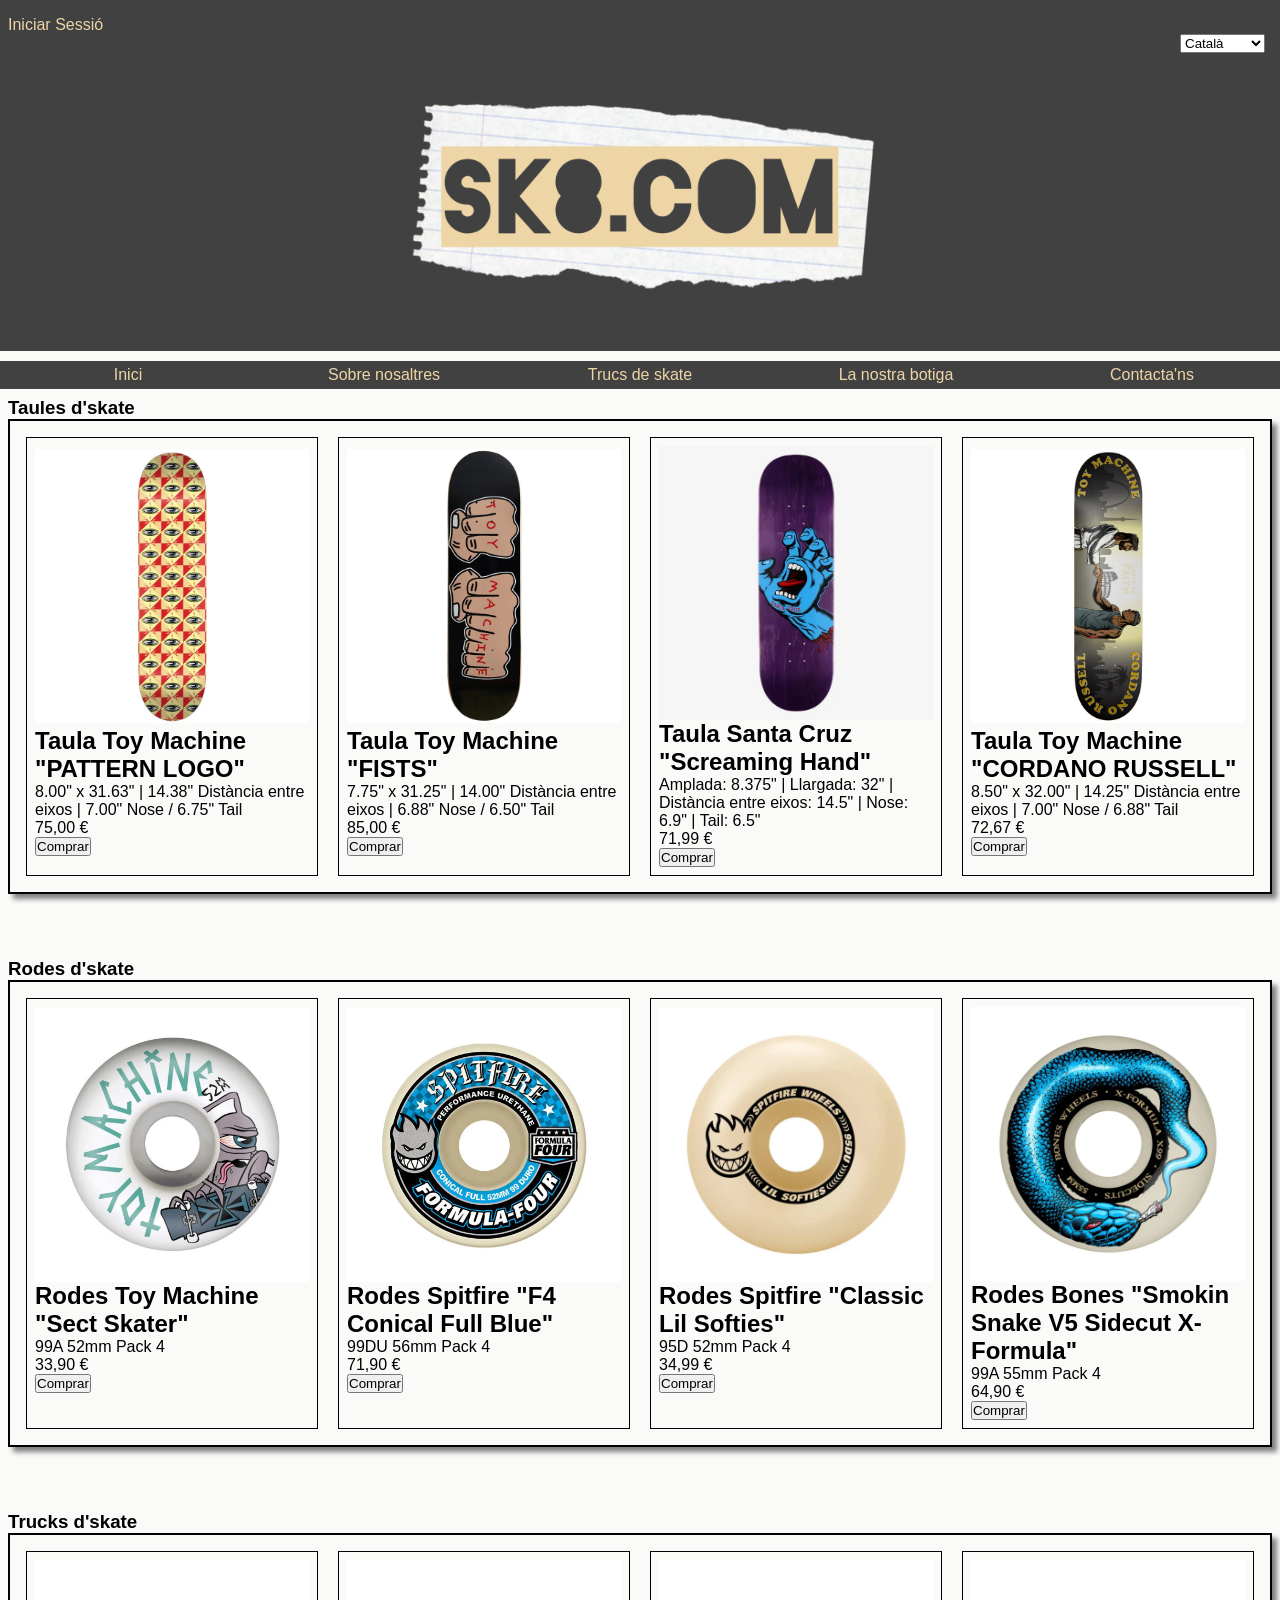
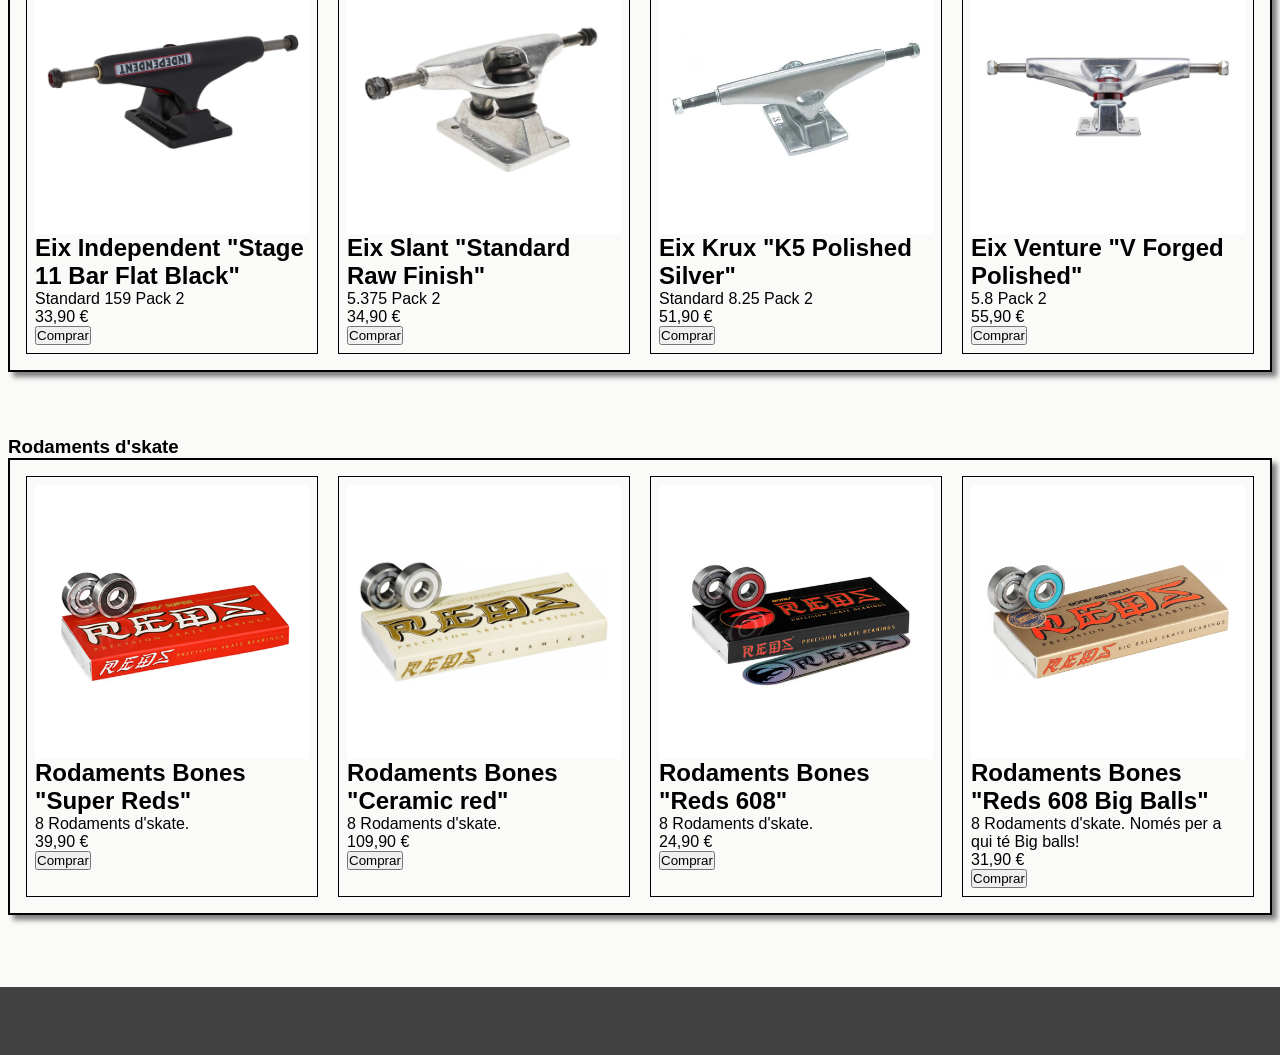
<file: html/store.html>
<!DOCTYPE html>
<html lang="ca">

<head>
  <meta charset="utf-8">
  <meta http-equiv="X-UA-Compatible" content="IE=edge">
  <title i18n data-ca="SK8.com - La nostra botiga" data-es="SK8.com - Nuestra tienda" data-en="SK8.com - Our store">SK8.com - La nostra botiga</title>
  <meta name="author" content="Marc & Pau">
  <meta name="description" content="Skate">
  <meta name="viewport" content="width=device-width, initial-scale=1">
  <link rel="icon" type="image/x-icon" href="../img/sk8icon.png">

  <link rel="stylesheet" type="text/css" href="../css/style.css">
  <link rel="stylesheet" type="text/css" href="../css/store.css">
  <link rel="stylesheet" type="text/css" href="../css/colors.css">
  
  <script src="../js/script.js"></script>
</head>

<body class="body">
  <header class="header">
    <img src="./../img/BannerSK8.png" alt="logo" class="logo">
    
    <div class="lang-container" style="margin-left: auto; margin-right: 15px;">
        <select id="langSelect">
          <option value="ca">Català</option>
          <option value="es">Castellano</option>
          <option value="en">English</option>
        </select>
    </div>

    <div class="loginDiv"><a href="../html/login.html" i18n data-ca="Iniciar Sessió" data-es="Iniciar Sesión" data-en="Login">Iniciar Sessió</a></div>
  </header>

  <nav class="nav">
    <a href="../index.html" i18n data-ca="Inici" data-es="Inicio" data-en="Home">Inici</a>
    <a href="../html/about.html" i18n data-ca="Sobre nosaltres" data-es="Sobre nosotros" data-en="About us">Sobre nosaltres</a>
    <a href="../html/posts.html" i18n data-ca="Trucs de skate" data-es="Trucos de skate" data-en="Skate tricks">Trucs de skate</a>
    <a href="../html/store.html" i18n data-ca="La nostra botiga" data-es="Nuestra tienda" data-en="Our store">La nostra botiga</a>
    <a href="../html/contact.html" i18n data-ca="Contacta'ns" data-es="Contáctanos" data-en="Contact us">Contacta'ns</a>
  </nav>

  <main class="main">
    <h3 i18n data-ca="Taules d'skate" data-es="Tablas de skate" data-en="Skate decks">Taules d'skate</h3>
    <div class="section">
      <div class="section-container">
        <div class="img-div">
          <img src="/img/pattern.jpg" alt="taula">
        </div>
        <div class="description-div">
          <h2 i18n data-ca='Taula Toy Machine "PATTERN LOGO"' data-es='Tabla Toy Machine "PATTERN LOGO"' data-en='Toy Machine Deck "PATTERN LOGO"'>Taula Toy Machine "PATTERN LOGO"</h2>
          <p i18n data-ca='8.00" x 31.63" | 14.38" Distància entre eixos | 7.00" Nose / 6.75" Tail' data-es='8.00" x 31.63" | 14.38" Distancia entre ejes | 7.00" Nose / 6.75" Tail' data-en='8.00" x 31.63" | 14.38" Wheelbase | 7.00" Nose / 6.75" Tail'>
            8.00" x 31.63" | 14.38" Distància entre eixos | 7.00" Nose / 6.75" Tail
          </p>
          <p>75,00 €</p>
          <button i18n data-ca="Comprar" data-es="Comprar" data-en="Buy">Comprar</button>
        </div>
      </div>
      <div class="section-container">
        <div class="img-div">
          <img src="/img/tm_fist004.jpg" alt="taula">
        </div>
        <div class="description-div">
          <h2 i18n data-ca='Taula Toy Machine "FISTS"' data-es='Tabla Toy Machine "FISTS"' data-en='Toy Machine Deck "FISTS"'>Taula Toy Machine "FISTS"</h2>
          <p i18n data-ca='7.75" x 31.25" | 14.00" Distància entre eixos | 6.88" Nose / 6.50" Tail' data-es='7.75" x 31.25" | 14.00" Distancia entre ejes | 6.88" Nose / 6.50" Tail' data-en='7.75" x 31.25" | 14.00" Wheelbase | 6.88" Nose / 6.50" Tail'>
            7.75" x 31.25" | 14.00" Distància entre eixos | 6.88" Nose / 6.50" Tail
          </p>
          <p>85,00 €</p>
          <button i18n data-ca="Comprar" data-es="Comprar" data-en="Buy">Comprar</button>
        </div>
      </div>

      <div class="section-container">
        <div class="img-div">
          <img src="/img/139188-0-SantaCruz-ScreamingHand8375.jpg" alt="taula">
        </div>
        <div class="description-div">
          <h2 i18n data-ca='Taula Santa Cruz "Screaming Hand"' data-es='Tabla Santa Cruz "Screaming Hand"' data-en='Santa Cruz Deck "Screaming Hand"'>Taula Santa Cruz "Screaming Hand"</h2>
          <p i18n data-ca='Amplada: 8.375" | Llargada: 32" | Distància entre eixos: 14.5" | Nose: 6.9" | Tail: 6.5"' data-es='Ancho: 8.375" | Largo: 32" | Distancia entre ejes: 14.5" | Nose: 6.9" | Tail: 6.5"' data-en='Width: 8.375" | Length: 32" | Wheelbase: 14.5" | Nose: 6.9" | Tail: 6.5"'>
            Amplada: 8.375" | Llargada: 32" | Distància entre eixos: 14.5" | Nose: 6.9" | Tail: 6.5"
          </p>
          <p>71,99 €</p>
          <button i18n data-ca="Comprar" data-es="Comprar" data-en="Buy">Comprar</button>
        </div>

      </div>
      <div class="section-container">
        <div class="img-div">
          <img src="/img/tm_cr_skatebyfaith.jpg" alt="taula">
        </div>
        <div class="description-div">
          <h2 i18n data-ca='Taula Toy Machine "CORDANO RUSSELL"' data-es='Tabla Toy Machine "CORDANO RUSSELL"' data-en='Toy Machine Deck "CORDANO RUSSELL"'>Taula Toy Machine "CORDANO RUSSELL"</h2>
          <p i18n data-ca='8.50" x 32.00" | 14.25" Distància entre eixos | 7.00" Nose / 6.88" Tail' data-es='8.50" x 32.00" | 14.25" Distancia entre ejes | 7.00" Nose / 6.88" Tail' data-en='8.50" x 32.00" | 14.25" Wheelbase | 7.00" Nose / 6.88" Tail'>
            8.50" x 32.00" | 14.25" Distància entre eixos | 7.00" Nose / 6.88" Tail
          </p>
          <p>72,67 €</p>
          <button i18n data-ca="Comprar" data-es="Comprar" data-en="Buy">Comprar</button>
        </div>
      </div>
    </div>

    <h3 i18n data-ca="Rodes d'skate" data-es="Ruedas de skate" data-en="Skate wheels">Rodes d'skate</h3>
    <div class="section">
      <div class="section-container">
        <div class="img-div">
          <img src="/img/rtm002-ruedas-skate-toy-machine-sect-skater-99a-52mm_1.jpg" alt="taula">
        </div>
        <div class="description-div">
          <h2 i18n data-ca='Rodes Toy Machine "Sect Skater"' data-es='Ruedas Toy Machine "Sect Skater"' data-en='Toy Machine Wheels "Sect Skater"'>Rodes Toy Machine "Sect Skater"</h2>
          <p>
            99A 52mm Pack 4
          </p>
          <p>33,90 €</p>
          <button i18n data-ca="Comprar" data-es="Comprar" data-en="Buy">Comprar</button>
        </div>
      </div>
      <div class="section-container">
        <div class="img-div">
          <img src="/img/RSP030-RUEDAS-SKATE-SPITFIRE-FORMULA-4-CONICAL-FULL.jpg" alt="taula">
        </div>
        <div class="description-div">
          <h2 i18n data-ca='Rodes Spitfire "F4 Conical Full Blue"' data-es='Ruedas Spitfire "F4 Conical Full Blue"' data-en='Spitfire Wheels "F4 Conical Full Blue"'>Rodes Spitfire "F4 Conical Full Blue"</h2>
          <p>
            99DU 56mm Pack 4
          </p>
          <p>71,90 €</p>
          <button i18n data-ca="Comprar" data-es="Comprar" data-en="Buy">Comprar</button>
        </div>
      </div>

      <div class="section-container">
        <div class="img-div">
          <img src="/img/softies.jpg" alt="taula">
        </div>
        <div class="description-div">
          <h2 i18n data-ca='Rodes Spitfire "Classic Lil Softies"' data-es='Ruedas Spitfire "Classic Lil Softies"' data-en='Spitfire Wheels "Classic Lil Softies"'>Rodes Spitfire "Classic Lil Softies"</h2>
          <p>
            95D 52mm Pack 4
          </p>
          <p>34,99 €</p>
          <button i18n data-ca="Comprar" data-es="Comprar" data-en="Buy">Comprar</button>
        </div>

      </div>
      <div class="section-container">
        <div class="img-div">
          <img src="/img/boness.jpg" alt="taula">
        </div>
        <div class="description-div">
          <h2 i18n data-ca='Rodes Bones "Smokin Snake V5 Sidecut X-Formula"' data-es='Ruedas Bones "Smokin Snake V5 Sidecut X-Formula"' data-en='Bones Wheels "Smokin Snake V5 Sidecut X-Formula"'>Rodes Bones "Smokin Snake V5 Sidecut X-Formula"</h2>
          <p>
            99A 55mm Pack 4
          </p>
          <p>64,90 €</p>
          <button i18n data-ca="Comprar" data-es="Comprar" data-en="Buy">Comprar</button>
        </div>
      </div>
    </div>
    
    <h3 i18n data-ca="Trucks d'skate" data-es="Ejes de skate" data-en="Skate trucks">Trucks d'skate</h3>
    <div class="section">
      <div class="section-container">
        <div class="img-div">
          <img src="/img/EJIND036-EJES-SKATE-INDEPENDENT-STAGE-11-BAR-FLAT-BLACK-STANDARD_4f99aab7-747c-47ef-96bd-e5c1cfd65923.jpg" alt="taula">
        </div>
        <div class="description-div">
          <h2 i18n data-ca='Eix Independent "Stage 11 Bar Flat Black"' data-es='Eje Independent "Stage 11 Bar Flat Black"' data-en='Independent Truck "Stage 11 Bar Flat Black"'>Eix Independent "Stage 11 Bar Flat Black"</h2>
          <p>
            Standard 159 Pack 2
          </p>
          <p>33,90 €</p>
          <button i18n data-ca="Comprar" data-es="Comprar" data-en="Buy">Comprar</button>
        </div>
      </div>
      <div class="section-container">
        <div class="img-div">
          <img src="/img/slantt.jpg" alt="taula">
        </div>
        <div class="description-div">
          <h2 i18n data-ca='Eix Slant "Standard Raw Finish"' data-es='Eje Slant "Standard Raw Finish"' data-en='Slant Truck "Standard Raw Finish"'>Eix Slant "Standard Raw Finish"</h2>
          <p>
            5.375 Pack 2
          </p>
          <p>34,90 €</p>
          <button i18n data-ca="Comprar" data-es="Comprar" data-en="Buy">Comprar</button>
        </div>
      </div>

      <div class="section-container">
        <div class="img-div">
          <img src="/img/kruxxx.jpg" alt="taula">
        </div>
        <div class="description-div">
          <h2 i18n data-ca='Eix Krux "K5 Polished Silver"' data-es='Eje Krux "K5 Polished Silver"' data-en='Krux Truck "K5 Polished Silver"'>Eix Krux "K5 Polished Silver"</h2>
          <p>
            Standard 8.25 Pack 2
          </p>
          <p>51,90 €</p>
          <button i18n data-ca="Comprar" data-es="Comprar" data-en="Buy">Comprar</button>
        </div>

      </div>
      <div class="section-container">
        <div class="img-div">
          <img src="/img/EJVEN085A-EJES-SKATE-VENTURE-V-FORGED-POLISHED-HI_67245870-7c90-47f9-8525-93167d9cd3e5.jpg" alt="taula">
        </div>
        <div class="description-div">
          <h2 i18n data-ca='Eix Venture "V Forged Polished"' data-es='Eje Venture "V Forged Polished"' data-en='Venture Truck "V Forged Polished"'>Eix Venture "V Forged Polished"</h2>
          <p>
            5.8 Pack 2
          </p>
          <p>55,90 €</p>
          <button i18n data-ca="Comprar" data-es="Comprar" data-en="Buy">Comprar</button>
        </div>
      </div>
    </div>
    
    <h3 i18n data-ca="Rodaments d'skate" data-es="Rodamientos de skate" data-en="Skate bearings">Rodaments d'skate</h3>
    <div class="section">
      <div class="section-container">
        <div class="img-div">
          <img src="/img/robo004-rodamientos-skate-bones-super-reds.jpg">
        </div>
        <div class="description-div">
          <h2 i18n data-ca='Rodaments Bones "Super Reds"' data-es='Rodamientos Bones "Super Reds"' data-en='Bones Bearings "Super Reds"'>Rodaments Bones "Super Reds"</h2>
          <p i18n data-ca="8 Rodaments d'skate." data-es="8 Rodamientos de skate." data-en="8 Skate bearings.">
            8 Rodaments d'skate.
          </p>
          <p>39,90 €</p>
          <button i18n data-ca="Comprar" data-es="Comprar" data-en="Buy">Comprar</button>
        </div>
      </div>
      <div class="section-container">
        <div class="img-div">
          <img src="/img/ceramic.jpg" alt="taula">
        </div>
        <div class="description-div">
          <h2 i18n data-ca='Rodaments Bones "Ceramic red"' data-es='Rodamientos Bones "Ceramic red"' data-en='Bones Bearings "Ceramic red"'>Rodaments Bones "Ceramic red"</h2>
          <p i18n data-ca="8 Rodaments d'skate." data-es="8 Rodamientos de skate." data-en="8 Skate bearings.">
            8 Rodaments d'skate.
          </p>
          <p>109,90 €</p>
          <button i18n data-ca="Comprar" data-es="Comprar" data-en="Buy">Comprar</button>
        </div>
      </div>

      <div class="section-container">
        <div class="img-div">
          <img src="/img/dragoon.jpg" alt="taula">
        </div>
        <div class="description-div">
          <h2 i18n data-ca='Rodaments Bones "Reds 608"' data-es='Rodamientos Bones "Reds 608"' data-en='Bones Bearings "Reds 608"'>Rodaments Bones "Reds 608"</h2>
          <p i18n data-ca="8 Rodaments d'skate." data-es="8 Rodamientos de skate." data-en="8 Skate bearings.">
            8 Rodaments d'skate.
          </p>
          <p>24,90 €</p>
          <button i18n data-ca="Comprar" data-es="Comprar" data-en="Buy">Comprar</button>
        </div>

      </div>
      <div class="section-container">
        <div class="img-div">
          <img src="/img/robo005-rodamientos-skate-bones-red-308-big-balls.jpg" alt="taula">
        </div>
        <div class="description-div">
          <h2 i18n data-ca='Rodaments Bones "Reds 608 Big Balls"' data-es='Rodamientos Bones "Reds 608 Big Balls"' data-en='Bones Bearings "Reds 608 Big Balls"'>Rodaments Bones "Reds 608 Big Balls"</h2>
          <p i18n data-ca="8 Rodaments d'skate. Només per a qui té Big balls!" data-es="8 Rodamientos de skate. ¡Solo para quien tiene Big balls!" data-en="8 Skate bearings. Only for those with Big balls!">
            8 Rodaments d'skate. Només per a qui té Big balls!
          </p>
          <p>31,90 €</p>
          <button i18n data-ca="Comprar" data-es="Comprar" data-en="Buy">Comprar</button>
        </div>
      </div>
    </div>
  </main>

  <footer class="footer">
    <marquee behavior="scroll" direction="left">
      <div class="marqueeDiv">
        <img src="../img/sk8icon.png" alt="icon">
        <p i18n data-ca="Sk8. De sk8ers, per sk8ers. ©2026 Pau & Marc productions" data-es="Sk8. De sk8ers, para sk8ers. ©2026 Pau & Marc productions" data-en="Sk8. By sk8ers, for sk8ers. ©2026 Pau & Marc productions">Sk8. De sk8ers, per sk8ers. ©2026 Pau & Marc productions</p>
      </div>
    </marquee>
  </footer>

</body>

</html>
</file>
<file: css/style.css>
*{
    margin: 0;
    padding: 0;

    font-family: 'Segoe UI', Tahoma, Geneva, Verdana, sans-serif;
}

.body {
    height: 100vh;

    background-color: #FAFBF8;

    overflow-x: hidden;

    display: grid;
    grid-template: 
    "header"    2fr
    "nav"       0.5fr
    "main"      6fr
    "footer"    1fr
    / 100%;
}

.header {
    grid-area: header;
    background-color: #414142;
    margin-bottom: 10px;
    padding-bottom: 10px;

    display: flex;
    flex-direction: column;
}

.loginDiv {
    width: 100%;
    text-align: center;
}

.loginDiv a {
    text-decoration: none;
    color: #EDD5A6;
}

.loginDiv a:hover {
    color: #FAFBF8;

    transition-duration: 0.4s;
}

.logo {
    width: 100%;
    display: block;
}

.nav {
    grid-area: nav;

    display: flex;
    flex-direction: column;

    text-align: center;
}

.nav a {
    text-decoration: none;
    flex: 1;
    background-color: #414142;
    color: #EDD5A6;

    padding-bottom: 5px;
    padding-top: 5px;

    box-sizing: border-box;

    transition-duration: 0.4s;
}

.nav a:hover {
    color: #414142;
    background-color: #EDD5A6;

    transform: scale(1.2);

    transition-duration: 0.4s;
}


.main {
    grid-area: main;

}

.footer {
    grid-area: footer;
    background-color: #414142;
    text-decoration: none;
}

.footer h2 {
    color: #EDD5A6;
}


.footer h2:hover {
    color: white;
}

.marqueeDiv {
    display: flex;
    flex-direction: row;

    justify-content: center;
    align-items: center;

    color:#FAFBF8;
}

@media (min-width: 360px) {

    .header {
        flex-direction: column-reverse;

        padding-top: 1em;
        justify-content: center;
        align-items: center;
    }

    .loginDiv {
        text-align: start;
        padding-left: 1em;
    }

    .logo {
        width: 60%;
    }

    .nav {
        flex-direction: row;
    }
}


@media (min-width: 780px) {
    .logo {
        width: 40%;
    }
}
</file>
<file: css/index.css>
.product-item {
    display: flex;
    align-items: center;
    justify-content: center;
    flex-direction: column;

    text-align: center;
}

.product-item img {
    height: 12em;
    width: 10em;
}

.main {
    display: flex;
    flex-direction: row;
    align-items: center;
    justify-content: center;

}

.main-content {
    flex: 2;
    width: 40%;
    background-color: #FAFBF8;
}

.aside {
    flex: 1;
    height: 100%;
    background-image: url("./../img/bg_gif.gif");
    background-repeat: repeat-y;
    background-size: contain;
}

.trick-card {
    display: flex;
    align-items: center;
    justify-content: center;
    flex-direction: column;
    text-align: center;

}

.hero-content {
    display: flex;
    align-items: center;
    justify-content: center;
    flex-direction: column;
    text-align: center;
}

.hero-content img {
    height: 12em;
    width: 17em;


}

@media (max-width: 780px) {
    .aside {
        flex: 0;
    }

    .main-content {
        flex: 1;
    }
}
</file>
<file: css/colors.css>
/*
 ██████╗ ██████╗ ██╗      ██████╗ ██████╗ ███████╗
██╔════╝██╔═══██╗██║     ██╔═══██╗██╔══██╗██╔════╝
██║     ██║   ██║██║     ██║   ██║██████╔╝███████╗
██║     ██║   ██║██║     ██║   ██║██╔══██╗╚════██║
╚██████╗╚██████╔╝███████╗╚██████╔╝██║  ██║███████║
 ╚═════╝ ╚═════╝ ╚══════╝ ╚═════╝ ╚═╝  ╚═╝╚══════╝
                                                   */

/* --- GUNMETAL (#414142) --- */
.bg-gunmetal {
    background-color: #414142;
}
.color-gunmetal {
    color: #414142;
}

/* --- WHEAT (#EDD5A6) --- */
.bg-wheat {
    background-color: #EDD5A6;
}
.color-wheat {
    color: #EDD5A6;
}

/* --- PORCELAIN (#FAFBF8) --- */
.bg-porcelain {
    background-color: #FAFBF8;
}
.color-porcelain {
    color: #FAFBF8;
}

/* --- BLACK (#000000) --- */
.bg-black {
    background-color: #000000;
}
.color-black {
    color: #000000;
}

/* --- WHITE (#FFFFFF) --- */
.bg-white {
    background-color: #FFFFFF;
}
.color-white {
    color: #FFFFFF;
}
</file>
<file: css/about.css>
/* Centrem el text de dalt */
.about-section {
    width: 50%;
    text-align: center;
    padding: 2rem;

    background-color: #41414246;
}

.about-intro {
    max-width: 600px; /* Limita l'amplada del text perquè no ocupi tota la pantalla */
    margin: 0 auto 3rem auto;
    font-size: 1.1rem;
    line-height: 1.6;
}

/* Contenidor per posar els perfils un al costat de l'altre */
.team-container {
    display: flex;
    justify-content: center; /* Centra els dos perfils al mig de la pantalla */
    gap: 50px; /* Espai entre el perfil del Pau i el del Marc */
    flex-wrap: wrap; /* Fa que es posin un a sota l'altre en pantalles de mòbil */
}

/* Cada targeta de perfil (com els requadres del teu dibuix) */
.profile {
    display: flex;
    flex-direction: column;
    align-items: center;
    width: 300px; /* Amplada de cada perfil */
}

/* La imatge de cada perfil */
.profile-img {
    width: 100%;
    height: 400px; /* Alçada fixa per fer l'efecte de rectangle del dibuix */
    object-fit: cover; /* Evita que la imatge es deformi */
    border: 3px solid #000; /* Vora negra (opcional, perquè quedi com el dibuix) */
    margin-bottom: 15px;
}

/* Títol (Nom) a sota la foto */
.profile-info h2 {
    margin: 0 0 10px 0;
    text-transform: uppercase;
    font-size: 1.8rem;
}

/* Text descriptiu a sota del nom */
.profile-info p {
    text-align: center;
    margin: 0;
}

.main{
    background-image: url("/img/Background.gif");
    background-repeat: no-repeat;
    background-size: cover;
    color: white;

    display: flex;
    align-items: center;
    justify-content: center;
}
</file>
<file: css/login.css>
/* Reseteig bàsic per treure marges per defecte */
* {
    box-sizing: border-box;
    margin: 0;
    padding: 0;
    font-family: 'Segoe UI', Tahoma, Geneva, Verdana, sans-serif;
}

/* Fons de la pàgina amb el blanc trencat */
body {
    background-color: #FAFBF8; 
    display: flex;
    justify-content: center;
    align-items: center;
    min-height: 100vh;
}

/* Contenidor que agrupa els formularis */
.contenidor {
    display: flex;
    gap: 30px;
    flex-wrap: wrap;
    justify-content: center;
    padding: 20px;
}

/* Estil de les caixes amb el gunmetal (gris fosc) - ENCARA MÉS AMPLES */
.caixa-formulari {
    background-color: #414142; 
    padding: 50px 40px; 
    border-radius: 10px;
    box-shadow: 0 8px 24px rgba(0, 0, 0, 0.15); 
    width: 100%;
    max-width: 600px; /* Hem ampliat la caixa a 600px perquè sigui ben ampla */
}

/* Títols */
h2 {
    text-align: center;
    margin-bottom: 30px; 
    color: #FAFBF8; 
    font-size: 28px; 
}

/* Grups de text + input */
.grup-input {
    margin-bottom: 20px; 
}

.grup-input label {
    display: block;
    margin-bottom: 8px;
    font-size: 15px;
    color: #FAFBF8; 
    font-weight: 600;
}

/* Camps per escriure */
.grup-input input {
    width: 100%;
    padding: 14px; 
    border: 2px solid #5a5a5b; 
    border-radius: 5px;
    font-size: 16px;
    background-color: #FAFBF8; 
    color: #414142; 
    transition: border-color 0.3s;
}

/* Efecte beix quan fas clic dins un input */
.grup-input input:focus {
    border-color: #EDD5A6; 
    outline: none;
}

/* Botó principal beix */
.boto {
    width: 100%;
    padding: 14px; 
    background-color: #EDD5A6; 
    color: #414142; 
    border: none;
    border-radius: 5px;
    font-size: 18px; 
    font-weight: bold;
    cursor: pointer;
    transition: background-color 0.3s, transform 0.1s;
    margin-top: 15px;
}

/* Quan passes el ratolí per sobre del botó */
.boto:hover {
    background-color: #dcb97d; 
}

/* Textos de sota el botó */
.text-canvi {
    text-align: center;
    margin-top: 20px;
    font-size: 15px;
    color: #FAFBF8; 
}

/* Enllaços de sota */
.text-canvi a {
    color: #FAFBF8;
    text-decoration: none;
    font-weight: bold;
    border-bottom: 2px solid #EDD5A6; 
    transition: color 0.3s, border-bottom-color 0.3s;
}

.text-canvi a:hover {
    color: #EDD5A6; 
    border-bottom-color: #FAFBF8;
}
</file>
<file: css/posts.css>
.main {
    padding: 0.5em;
}

.section {
    display: grid;
    grid-template-columns: 1fr;

    gap: 20px;
    padding: 1em;
    margin-bottom: 4em;

    box-sizing: border-box;
    border: 2px solid black;
    box-shadow: 5px 5px 5px gray;
}

.section-container {
    display: flex;
    flex-direction: column;

    box-sizing: border-box;
    border: 1px solid black;
    padding: 0.5em;

    transition-duration: 0.3s;
}

.section-container:hover {
    transform: translateY(-15px);
    box-shadow: 0 15px 40px #414142;

    border-bottom-left-radius: 15px;
    border-bottom-right-radius: 15px;


    transition-duration: 0.3s;
}

.img-div {
    flex: 2;
    display: flex;
    justify-content: center;
    align-items: center;
}
.img-div img {
    width: 100%;
    aspect-ratio: 1/1;
}

.description-div {
    flex: 1;
}

@media (min-width: 360px) {
    .section {
        grid-template-columns: repeat(2, 1fr);
    }
}

@media (min-width: 780px) {
    .section {
        grid-template-columns: repeat(3, 1fr);
    }
}
</file>
<file: css/store.css>
.main {
    padding: 0.5em;
}

.section {
    display: grid;
    grid-template-columns: 1fr;

    gap: 20px;
    padding: 1em;
    margin-bottom: 4em;

    box-sizing: border-box;
    border: 2px solid black;
    box-shadow: 5px 5px 5px gray;
}

.section-container {
    display: flex;
    flex-direction: column;

    box-sizing: border-box;
    border: 1px solid black;
    padding: 0.5em;
}

.section-container:hover {
    transform: translateY(-15px);
    box-shadow: 0 15px 40px #414142;

    border-bottom-left-radius: 15px;
    border-bottom-right-radius: 15px;


    transition-duration: 0.3s;
}

.img-div {
    flex: 2;
    display: flex;
    justify-content: center;
    align-items: center;
}
.img-div img {
    width: 100%;
    aspect-ratio: 1/1;
}

.description-div {
    flex: 1;
}

@media (min-width: 360px) {
    .section {
        grid-template-columns: repeat(2, 1fr);
    }
}

@media (min-width: 780px) {
    .section {
        grid-template-columns: repeat(4, 1fr);
    }
}
</file>
